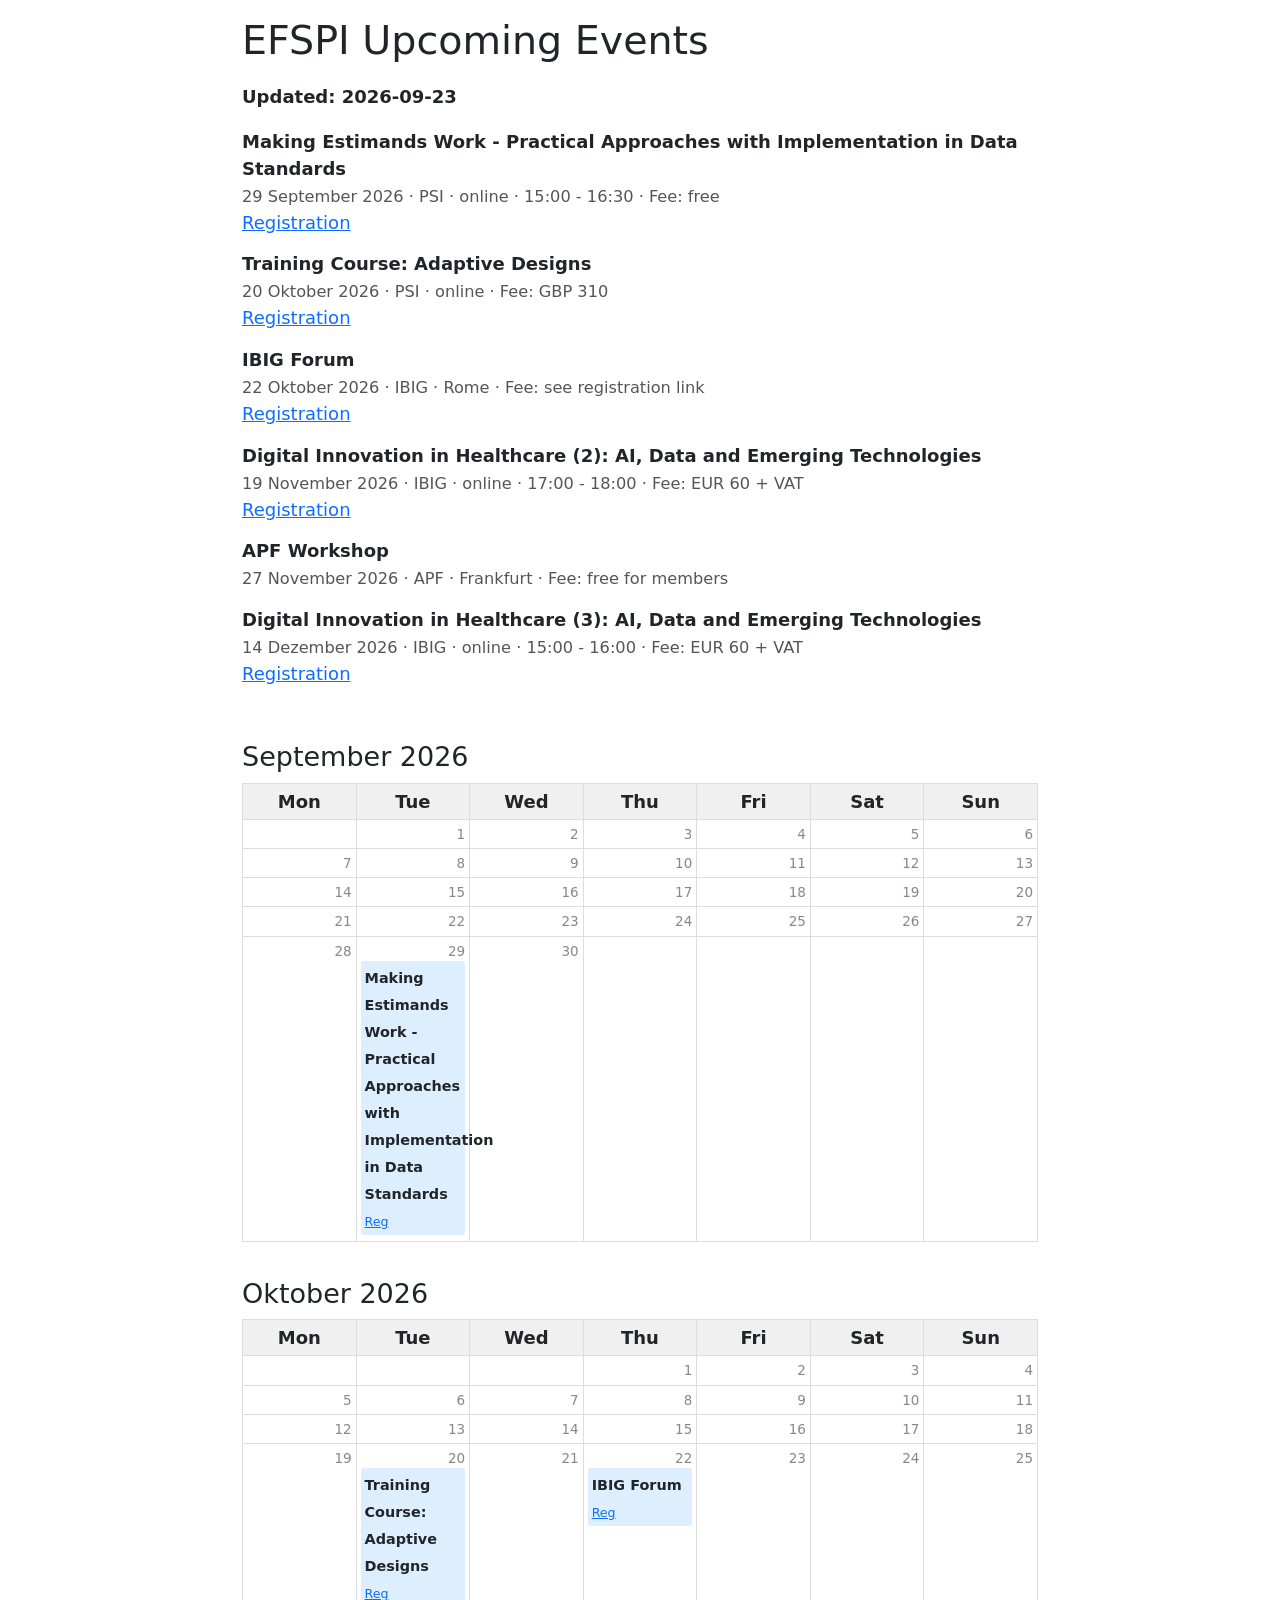
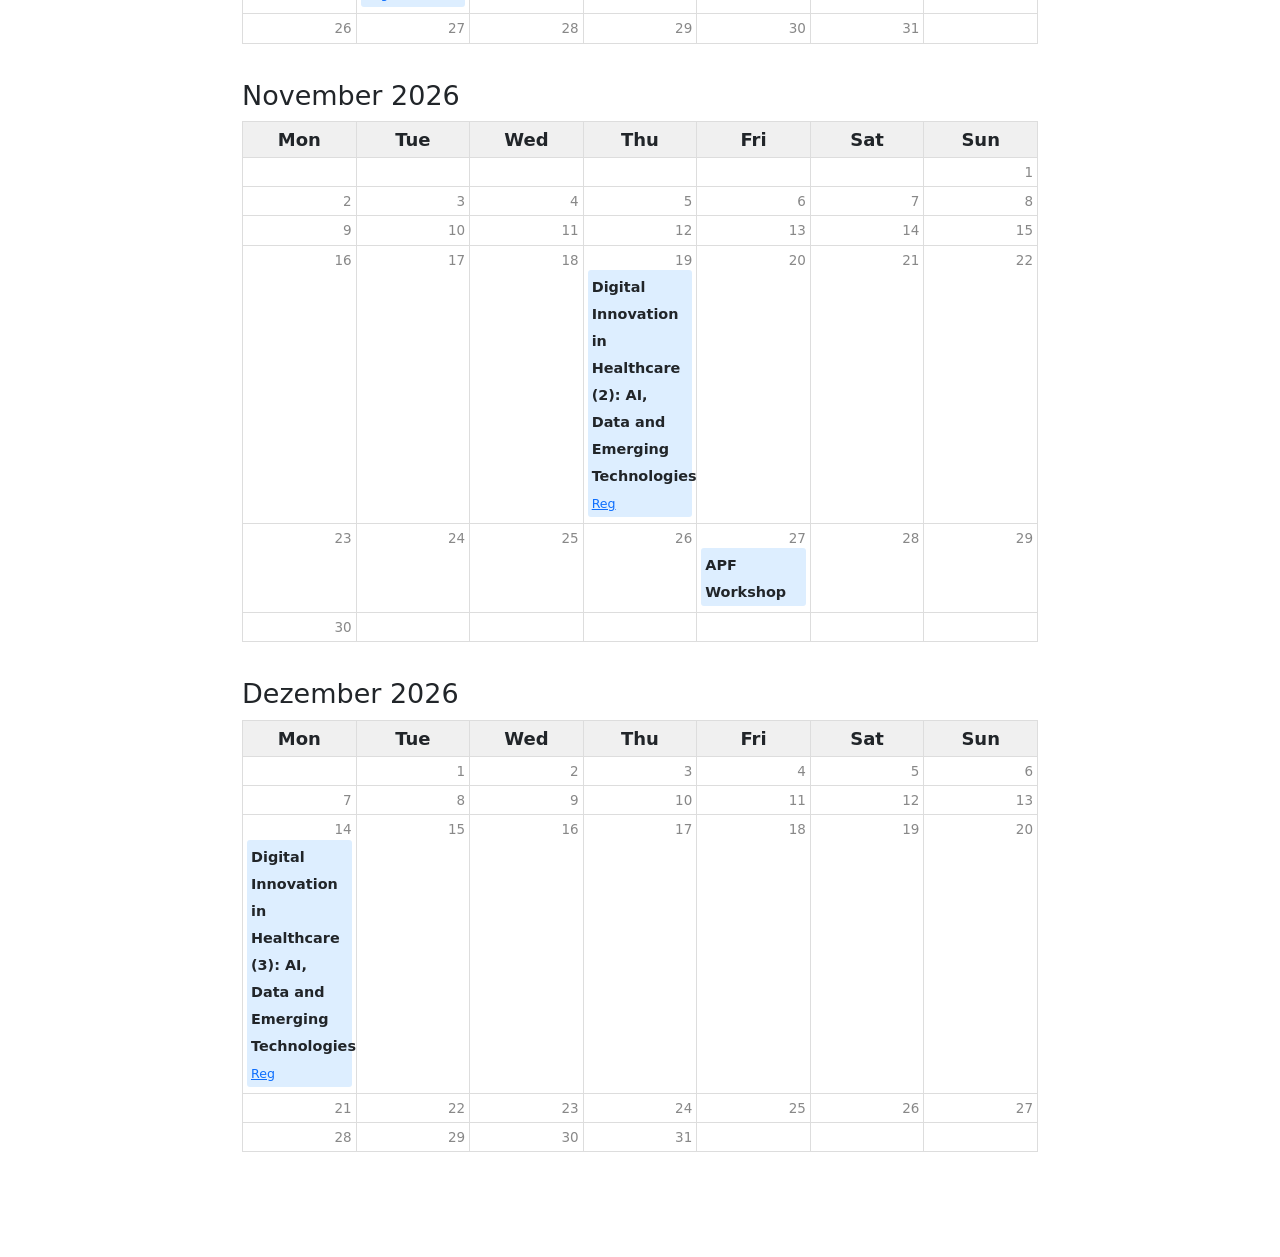
<file: index.html>
<!DOCTYPE html>
<html xmlns="http://www.w3.org/1999/xhtml" lang="en" xml:lang="en"><head>

<meta charset="utf-8">
<meta name="generator" content="quarto-1.2.335">

<meta name="viewport" content="width=device-width, initial-scale=1.0, user-scalable=yes">


<title>EFSPI Upcoming Events</title>
<style>
code{white-space: pre-wrap;}
span.smallcaps{font-variant: small-caps;}
div.columns{display: flex; gap: min(4vw, 1.5em);}
div.column{flex: auto; overflow-x: auto;}
div.hanging-indent{margin-left: 1.5em; text-indent: -1.5em;}
ul.task-list{list-style: none;}
ul.task-list li input[type="checkbox"] {
  width: 0.8em;
  margin: 0 0.8em 0.2em -1.6em;
  vertical-align: middle;
}
</style>


<script src="index_files/libs/clipboard/clipboard.min.js"></script>
<script src="index_files/libs/quarto-html/quarto.js"></script>
<script src="index_files/libs/quarto-html/popper.min.js"></script>
<script src="index_files/libs/quarto-html/tippy.umd.min.js"></script>
<script src="index_files/libs/quarto-html/anchor.min.js"></script>
<link href="index_files/libs/quarto-html/tippy.css" rel="stylesheet">
<link href="index_files/libs/quarto-html/quarto-syntax-highlighting.css" rel="stylesheet" id="quarto-text-highlighting-styles">
<script src="index_files/libs/bootstrap/bootstrap.min.js"></script>
<link href="index_files/libs/bootstrap/bootstrap-icons.css" rel="stylesheet">
<link href="index_files/libs/bootstrap/bootstrap.min.css" rel="stylesheet" id="quarto-bootstrap" data-mode="light">


</head>

<body class="fullcontent">

<div id="quarto-content" class="page-columns page-rows-contents page-layout-article">

<main class="content" id="quarto-document-content">

<header id="title-block-header" class="quarto-title-block default">
<div class="quarto-title">
<h1 class="title">EFSPI Upcoming Events</h1>
</div>



<div class="quarto-title-meta">

    
  
    
  </div>
  

</header>

<div class="cell">

</div>
<p><strong>Updated: 2026-09-23</strong></p>
<div class="cell">

</div>
<div class="cell-output-display">
<ul style="list-style:none; padding-left:0;">
<li style="margin-bottom:0.8em;">
<strong>Making Estimands Work - Practical Approaches with Implementation in Data Standards</strong>
<br>
<span style="color:#555; font-size:0.9em;">29 September 2026 · PSI · online · 15:00 - 16:30 · Fee: free</span>
<br>
<a href="https://www.psiweb.org/events/event-item/2026/09/29/default-calendar/making-estimands-work---practical-approaches-with-implementation-in-data-standards__;!!Eu8ikxSnpXkBCg!ZnYE-4MUU38ZFe_chBltUeCgJdPd--goUozx1WuyBb1D4DlcqTXJ4Sy6slEdzy6hXQm02Gc2l-YIGMWHgOk6dEaZqAbaOb8753hrBzM$">Registration</a>
</li>
<li style="margin-bottom:0.8em;">
<strong>Training Course: Adaptive Designs</strong>
<br>
<span style="color:#555; font-size:0.9em;">20 Oktober 2026 · PSI · online · Fee: GBP 310</span>
<br>
<a href="https://www.psiweb.org/events/event-item/2026/10/20/default-calendar/psi-training-course--adaptive-designs__;!!Eu8ikxSnpXkBCg!ZnYE-4MUU38ZFe_chBltUeCgJdPd--goUozx1WuyBb1D4DlcqTXJ4Sy6slEdzy6hXQm02Gc2l-YIGMWHgOk6dEaZqAbaOb871MA6efM$">Registration</a>
</li>
<li style="margin-bottom:0.8em;">
<strong>IBIG Forum</strong>
<br>
<span style="color:#555; font-size:0.9em;">22 Oktober 2026 · IBIG · Rome · Fee: see registration link</span>
<br>
<a href="https://eventi.linecongress.com/FrontEnd/index.php?job=CAMBIO_LINGUA&amp;SYSTEM_LINGUA=en&amp;center=REGISTRAZIONE__;!!Eu8ikxSnpXkBCg!cJTNL3lwAKtZ7hWJ_s9ypHmPSdzuYnQo1s8SMgA1jEizMlxwiY4vSqfa9BjDc6ctfJDakOF1p_NlqCm38WljlmKPu0xXmwSCoRz6$">Registration</a>
</li>
<li style="margin-bottom:0.8em;">
<strong>Digital Innovation in Healthcare (2): AI, Data and Emerging Technologies</strong>
<br>
<span style="color:#555; font-size:0.9em;">19 November 2026 · IBIG · online · 17:00 - 18:00 · Fee: EUR 60 + VAT</span>
<br>
<a href="https://www.simef.it/events/webinar-series-on-digital-innovation-in-healthcare-ai-data-and-emerging-technologies/__;!!Eu8ikxSnpXkBCg!cJTNL3lwAKtZ7hWJ_s9ypHmPSdzuYnQo1s8SMgA1jEizMlxwiY4vSqfa9BjDc6ctfJDakOF1p_NlqCm38WljlmKPu0xXm_95G_2I$">Registration</a>
</li>
<li style="margin-bottom:0.8em;">
<strong>APF Workshop</strong>
<br>
<span style="color:#555; font-size:0.9em;">27 November 2026 · APF · Frankfurt · Fee: free for members</span>
<br>
</li>
<li style="margin-bottom:0.8em;">
<strong>Digital Innovation in Healthcare (3): AI, Data and Emerging Technologies</strong>
<br>
<span style="color:#555; font-size:0.9em;">14 Dezember 2026 · IBIG · online · 15:00 - 16:00 · Fee: EUR 60 + VAT</span>
<br>
<a href="https://www.simef.it/events/webinar-series-on-digital-innovation-in-healthcare-ai-data-and-emerging-technologies/__;!!Eu8ikxSnpXkBCg!cJTNL3lwAKtZ7hWJ_s9ypHmPSdzuYnQo1s8SMgA1jEizMlxwiY4vSqfa9BjDc6ctfJDakOF1p_NlqCm38WljlmKPu0xXm_95G_2I$">Registration</a>
</li>
</ul>
</div>
<div class="cell-output-display">

<h3 style="margin-top:2rem" class="anchored">September 2026</h3>
<table style="width:100%; border-collapse:collapse; table-layout:fixed;">
<thead>
<tr>
<th style="width:14.28%; text-align:center; padding:4px;
                           background:#f0f0f0; border:1px solid #ddd;">Mon</th>
<th style="width:14.28%; text-align:center; padding:4px;
                           background:#f0f0f0; border:1px solid #ddd;">Tue</th>
<th style="width:14.28%; text-align:center; padding:4px;
                           background:#f0f0f0; border:1px solid #ddd;">Wed</th>
<th style="width:14.28%; text-align:center; padding:4px;
                           background:#f0f0f0; border:1px solid #ddd;">Thu</th>
<th style="width:14.28%; text-align:center; padding:4px;
                           background:#f0f0f0; border:1px solid #ddd;">Fri</th>
<th style="width:14.28%; text-align:center; padding:4px;
                           background:#f0f0f0; border:1px solid #ddd;">Sat</th>
<th style="width:14.28%; text-align:center; padding:4px;
                           background:#f0f0f0; border:1px solid #ddd;">Sun</th>
</tr>
</thead>
<tbody>
<tr>
<td style="border:1px solid #ddd;"></td>
<td style="border:1px solid #ddd; vertical-align:top; padding:4px;
                 min-height:60px; width:14.28%;">
<div style="font-size:0.75em; color:#888;
                               text-align:right;">1</div>
</td>
<td style="border:1px solid #ddd; vertical-align:top; padding:4px;
                 min-height:60px; width:14.28%;">
<div style="font-size:0.75em; color:#888;
                               text-align:right;">2</div>
</td>
<td style="border:1px solid #ddd; vertical-align:top; padding:4px;
                 min-height:60px; width:14.28%;">
<div style="font-size:0.75em; color:#888;
                               text-align:right;">3</div>
</td>
<td style="border:1px solid #ddd; vertical-align:top; padding:4px;
                 min-height:60px; width:14.28%;">
<div style="font-size:0.75em; color:#888;
                               text-align:right;">4</div>
</td>
<td style="border:1px solid #ddd; vertical-align:top; padding:4px;
                 min-height:60px; width:14.28%;">
<div style="font-size:0.75em; color:#888;
                               text-align:right;">5</div>
</td>
<td style="border:1px solid #ddd; vertical-align:top; padding:4px;
                 min-height:60px; width:14.28%;">
<div style="font-size:0.75em; color:#888;
                               text-align:right;">6</div>
</td>
</tr>
<tr>
<td style="border:1px solid #ddd; vertical-align:top; padding:4px;
                 min-height:60px; width:14.28%;">
<div style="font-size:0.75em; color:#888;
                               text-align:right;">7</div>
</td>
<td style="border:1px solid #ddd; vertical-align:top; padding:4px;
                 min-height:60px; width:14.28%;">
<div style="font-size:0.75em; color:#888;
                               text-align:right;">8</div>
</td>
<td style="border:1px solid #ddd; vertical-align:top; padding:4px;
                 min-height:60px; width:14.28%;">
<div style="font-size:0.75em; color:#888;
                               text-align:right;">9</div>
</td>
<td style="border:1px solid #ddd; vertical-align:top; padding:4px;
                 min-height:60px; width:14.28%;">
<div style="font-size:0.75em; color:#888;
                               text-align:right;">10</div>
</td>
<td style="border:1px solid #ddd; vertical-align:top; padding:4px;
                 min-height:60px; width:14.28%;">
<div style="font-size:0.75em; color:#888;
                               text-align:right;">11</div>
</td>
<td style="border:1px solid #ddd; vertical-align:top; padding:4px;
                 min-height:60px; width:14.28%;">
<div style="font-size:0.75em; color:#888;
                               text-align:right;">12</div>
</td>
<td style="border:1px solid #ddd; vertical-align:top; padding:4px;
                 min-height:60px; width:14.28%;">
<div style="font-size:0.75em; color:#888;
                               text-align:right;">13</div>
</td>
</tr>
<tr>
<td style="border:1px solid #ddd; vertical-align:top; padding:4px;
                 min-height:60px; width:14.28%;">
<div style="font-size:0.75em; color:#888;
                               text-align:right;">14</div>
</td>
<td style="border:1px solid #ddd; vertical-align:top; padding:4px;
                 min-height:60px; width:14.28%;">
<div style="font-size:0.75em; color:#888;
                               text-align:right;">15</div>
</td>
<td style="border:1px solid #ddd; vertical-align:top; padding:4px;
                 min-height:60px; width:14.28%;">
<div style="font-size:0.75em; color:#888;
                               text-align:right;">16</div>
</td>
<td style="border:1px solid #ddd; vertical-align:top; padding:4px;
                 min-height:60px; width:14.28%;">
<div style="font-size:0.75em; color:#888;
                               text-align:right;">17</div>
</td>
<td style="border:1px solid #ddd; vertical-align:top; padding:4px;
                 min-height:60px; width:14.28%;">
<div style="font-size:0.75em; color:#888;
                               text-align:right;">18</div>
</td>
<td style="border:1px solid #ddd; vertical-align:top; padding:4px;
                 min-height:60px; width:14.28%;">
<div style="font-size:0.75em; color:#888;
                               text-align:right;">19</div>
</td>
<td style="border:1px solid #ddd; vertical-align:top; padding:4px;
                 min-height:60px; width:14.28%;">
<div style="font-size:0.75em; color:#888;
                               text-align:right;">20</div>
</td>
</tr>
<tr>
<td style="border:1px solid #ddd; vertical-align:top; padding:4px;
                 min-height:60px; width:14.28%;">
<div style="font-size:0.75em; color:#888;
                               text-align:right;">21</div>
</td>
<td style="border:1px solid #ddd; vertical-align:top; padding:4px;
                 min-height:60px; width:14.28%;">
<div style="font-size:0.75em; color:#888;
                               text-align:right;">22</div>
</td>
<td style="border:1px solid #ddd; vertical-align:top; padding:4px;
                 min-height:60px; width:14.28%;">
<div style="font-size:0.75em; color:#888;
                               text-align:right;">23</div>
</td>
<td style="border:1px solid #ddd; vertical-align:top; padding:4px;
                 min-height:60px; width:14.28%;">
<div style="font-size:0.75em; color:#888;
                               text-align:right;">24</div>
</td>
<td style="border:1px solid #ddd; vertical-align:top; padding:4px;
                 min-height:60px; width:14.28%;">
<div style="font-size:0.75em; color:#888;
                               text-align:right;">25</div>
</td>
<td style="border:1px solid #ddd; vertical-align:top; padding:4px;
                 min-height:60px; width:14.28%;">
<div style="font-size:0.75em; color:#888;
                               text-align:right;">26</div>
</td>
<td style="border:1px solid #ddd; vertical-align:top; padding:4px;
                 min-height:60px; width:14.28%;">
<div style="font-size:0.75em; color:#888;
                               text-align:right;">27</div>
</td>
</tr>
<tr>
<td style="border:1px solid #ddd; vertical-align:top; padding:4px;
                 min-height:60px; width:14.28%;">
<div style="font-size:0.75em; color:#888;
                               text-align:right;">28</div>
</td>
<td style="border:1px solid #ddd; vertical-align:top; padding:4px;
                 min-height:60px; width:14.28%;">
<div style="font-size:0.75em; color:#888;
                               text-align:right;">29</div>
<div style="background:#ddeeff; border-radius:3px;
                     padding:2px 4px;
                     margin-bottom:2px;">
<strong style="font-size:0.8em;">Making Estimands Work - Practical Approaches with Implementation in Data Standards</strong>
<br>
<a href="https://www.psiweb.org/events/event-item/2026/09/29/default-calendar/making-estimands-work---practical-approaches-with-implementation-in-data-standards__;!!Eu8ikxSnpXkBCg!ZnYE-4MUU38ZFe_chBltUeCgJdPd--goUozx1WuyBb1D4DlcqTXJ4Sy6slEdzy6hXQm02Gc2l-YIGMWHgOk6dEaZqAbaOb8753hrBzM$" style="font-size:0.7em;">Reg</a>
</div>
</td>
<td style="border:1px solid #ddd; vertical-align:top; padding:4px;
                 min-height:60px; width:14.28%;">
<div style="font-size:0.75em; color:#888;
                               text-align:right;">30</div>
</td>
<td style="border:1px solid #ddd;"></td>
<td style="border:1px solid #ddd;"></td>
<td style="border:1px solid #ddd;"></td>
<td style="border:1px solid #ddd;"></td>
</tr>
</tbody>
</table>
<h3 style="margin-top:2rem" class="anchored">Oktober 2026</h3>
<table style="width:100%; border-collapse:collapse; table-layout:fixed;">
<thead>
<tr>
<th style="width:14.28%; text-align:center; padding:4px;
                           background:#f0f0f0; border:1px solid #ddd;">Mon</th>
<th style="width:14.28%; text-align:center; padding:4px;
                           background:#f0f0f0; border:1px solid #ddd;">Tue</th>
<th style="width:14.28%; text-align:center; padding:4px;
                           background:#f0f0f0; border:1px solid #ddd;">Wed</th>
<th style="width:14.28%; text-align:center; padding:4px;
                           background:#f0f0f0; border:1px solid #ddd;">Thu</th>
<th style="width:14.28%; text-align:center; padding:4px;
                           background:#f0f0f0; border:1px solid #ddd;">Fri</th>
<th style="width:14.28%; text-align:center; padding:4px;
                           background:#f0f0f0; border:1px solid #ddd;">Sat</th>
<th style="width:14.28%; text-align:center; padding:4px;
                           background:#f0f0f0; border:1px solid #ddd;">Sun</th>
</tr>
</thead>
<tbody>
<tr>
<td style="border:1px solid #ddd;"></td>
<td style="border:1px solid #ddd;"></td>
<td style="border:1px solid #ddd;"></td>
<td style="border:1px solid #ddd; vertical-align:top; padding:4px;
                 min-height:60px; width:14.28%;">
<div style="font-size:0.75em; color:#888;
                               text-align:right;">1</div>
</td>
<td style="border:1px solid #ddd; vertical-align:top; padding:4px;
                 min-height:60px; width:14.28%;">
<div style="font-size:0.75em; color:#888;
                               text-align:right;">2</div>
</td>
<td style="border:1px solid #ddd; vertical-align:top; padding:4px;
                 min-height:60px; width:14.28%;">
<div style="font-size:0.75em; color:#888;
                               text-align:right;">3</div>
</td>
<td style="border:1px solid #ddd; vertical-align:top; padding:4px;
                 min-height:60px; width:14.28%;">
<div style="font-size:0.75em; color:#888;
                               text-align:right;">4</div>
</td>
</tr>
<tr>
<td style="border:1px solid #ddd; vertical-align:top; padding:4px;
                 min-height:60px; width:14.28%;">
<div style="font-size:0.75em; color:#888;
                               text-align:right;">5</div>
</td>
<td style="border:1px solid #ddd; vertical-align:top; padding:4px;
                 min-height:60px; width:14.28%;">
<div style="font-size:0.75em; color:#888;
                               text-align:right;">6</div>
</td>
<td style="border:1px solid #ddd; vertical-align:top; padding:4px;
                 min-height:60px; width:14.28%;">
<div style="font-size:0.75em; color:#888;
                               text-align:right;">7</div>
</td>
<td style="border:1px solid #ddd; vertical-align:top; padding:4px;
                 min-height:60px; width:14.28%;">
<div style="font-size:0.75em; color:#888;
                               text-align:right;">8</div>
</td>
<td style="border:1px solid #ddd; vertical-align:top; padding:4px;
                 min-height:60px; width:14.28%;">
<div style="font-size:0.75em; color:#888;
                               text-align:right;">9</div>
</td>
<td style="border:1px solid #ddd; vertical-align:top; padding:4px;
                 min-height:60px; width:14.28%;">
<div style="font-size:0.75em; color:#888;
                               text-align:right;">10</div>
</td>
<td style="border:1px solid #ddd; vertical-align:top; padding:4px;
                 min-height:60px; width:14.28%;">
<div style="font-size:0.75em; color:#888;
                               text-align:right;">11</div>
</td>
</tr>
<tr>
<td style="border:1px solid #ddd; vertical-align:top; padding:4px;
                 min-height:60px; width:14.28%;">
<div style="font-size:0.75em; color:#888;
                               text-align:right;">12</div>
</td>
<td style="border:1px solid #ddd; vertical-align:top; padding:4px;
                 min-height:60px; width:14.28%;">
<div style="font-size:0.75em; color:#888;
                               text-align:right;">13</div>
</td>
<td style="border:1px solid #ddd; vertical-align:top; padding:4px;
                 min-height:60px; width:14.28%;">
<div style="font-size:0.75em; color:#888;
                               text-align:right;">14</div>
</td>
<td style="border:1px solid #ddd; vertical-align:top; padding:4px;
                 min-height:60px; width:14.28%;">
<div style="font-size:0.75em; color:#888;
                               text-align:right;">15</div>
</td>
<td style="border:1px solid #ddd; vertical-align:top; padding:4px;
                 min-height:60px; width:14.28%;">
<div style="font-size:0.75em; color:#888;
                               text-align:right;">16</div>
</td>
<td style="border:1px solid #ddd; vertical-align:top; padding:4px;
                 min-height:60px; width:14.28%;">
<div style="font-size:0.75em; color:#888;
                               text-align:right;">17</div>
</td>
<td style="border:1px solid #ddd; vertical-align:top; padding:4px;
                 min-height:60px; width:14.28%;">
<div style="font-size:0.75em; color:#888;
                               text-align:right;">18</div>
</td>
</tr>
<tr>
<td style="border:1px solid #ddd; vertical-align:top; padding:4px;
                 min-height:60px; width:14.28%;">
<div style="font-size:0.75em; color:#888;
                               text-align:right;">19</div>
</td>
<td style="border:1px solid #ddd; vertical-align:top; padding:4px;
                 min-height:60px; width:14.28%;">
<div style="font-size:0.75em; color:#888;
                               text-align:right;">20</div>
<div style="background:#ddeeff; border-radius:3px;
                     padding:2px 4px;
                     margin-bottom:2px;">
<strong style="font-size:0.8em;">Training Course: Adaptive Designs</strong>
<br>
<a href="https://www.psiweb.org/events/event-item/2026/10/20/default-calendar/psi-training-course--adaptive-designs__;!!Eu8ikxSnpXkBCg!ZnYE-4MUU38ZFe_chBltUeCgJdPd--goUozx1WuyBb1D4DlcqTXJ4Sy6slEdzy6hXQm02Gc2l-YIGMWHgOk6dEaZqAbaOb871MA6efM$" style="font-size:0.7em;">Reg</a>
</div>
</td>
<td style="border:1px solid #ddd; vertical-align:top; padding:4px;
                 min-height:60px; width:14.28%;">
<div style="font-size:0.75em; color:#888;
                               text-align:right;">21</div>
</td>
<td style="border:1px solid #ddd; vertical-align:top; padding:4px;
                 min-height:60px; width:14.28%;">
<div style="font-size:0.75em; color:#888;
                               text-align:right;">22</div>
<div style="background:#ddeeff; border-radius:3px;
                     padding:2px 4px;
                     margin-bottom:2px;">
<strong style="font-size:0.8em;">IBIG Forum</strong>
<br>
<a href="https://eventi.linecongress.com/FrontEnd/index.php?job=CAMBIO_LINGUA&amp;SYSTEM_LINGUA=en&amp;center=REGISTRAZIONE__;!!Eu8ikxSnpXkBCg!cJTNL3lwAKtZ7hWJ_s9ypHmPSdzuYnQo1s8SMgA1jEizMlxwiY4vSqfa9BjDc6ctfJDakOF1p_NlqCm38WljlmKPu0xXmwSCoRz6$" style="font-size:0.7em;">Reg</a>
</div>
</td>
<td style="border:1px solid #ddd; vertical-align:top; padding:4px;
                 min-height:60px; width:14.28%;">
<div style="font-size:0.75em; color:#888;
                               text-align:right;">23</div>
</td>
<td style="border:1px solid #ddd; vertical-align:top; padding:4px;
                 min-height:60px; width:14.28%;">
<div style="font-size:0.75em; color:#888;
                               text-align:right;">24</div>
</td>
<td style="border:1px solid #ddd; vertical-align:top; padding:4px;
                 min-height:60px; width:14.28%;">
<div style="font-size:0.75em; color:#888;
                               text-align:right;">25</div>
</td>
</tr>
<tr>
<td style="border:1px solid #ddd; vertical-align:top; padding:4px;
                 min-height:60px; width:14.28%;">
<div style="font-size:0.75em; color:#888;
                               text-align:right;">26</div>
</td>
<td style="border:1px solid #ddd; vertical-align:top; padding:4px;
                 min-height:60px; width:14.28%;">
<div style="font-size:0.75em; color:#888;
                               text-align:right;">27</div>
</td>
<td style="border:1px solid #ddd; vertical-align:top; padding:4px;
                 min-height:60px; width:14.28%;">
<div style="font-size:0.75em; color:#888;
                               text-align:right;">28</div>
</td>
<td style="border:1px solid #ddd; vertical-align:top; padding:4px;
                 min-height:60px; width:14.28%;">
<div style="font-size:0.75em; color:#888;
                               text-align:right;">29</div>
</td>
<td style="border:1px solid #ddd; vertical-align:top; padding:4px;
                 min-height:60px; width:14.28%;">
<div style="font-size:0.75em; color:#888;
                               text-align:right;">30</div>
</td>
<td style="border:1px solid #ddd; vertical-align:top; padding:4px;
                 min-height:60px; width:14.28%;">
<div style="font-size:0.75em; color:#888;
                               text-align:right;">31</div>
</td>
<td style="border:1px solid #ddd;"></td>
</tr>
</tbody>
</table>
<h3 style="margin-top:2rem" class="anchored">November 2026</h3>
<table style="width:100%; border-collapse:collapse; table-layout:fixed;">
<thead>
<tr>
<th style="width:14.28%; text-align:center; padding:4px;
                           background:#f0f0f0; border:1px solid #ddd;">Mon</th>
<th style="width:14.28%; text-align:center; padding:4px;
                           background:#f0f0f0; border:1px solid #ddd;">Tue</th>
<th style="width:14.28%; text-align:center; padding:4px;
                           background:#f0f0f0; border:1px solid #ddd;">Wed</th>
<th style="width:14.28%; text-align:center; padding:4px;
                           background:#f0f0f0; border:1px solid #ddd;">Thu</th>
<th style="width:14.28%; text-align:center; padding:4px;
                           background:#f0f0f0; border:1px solid #ddd;">Fri</th>
<th style="width:14.28%; text-align:center; padding:4px;
                           background:#f0f0f0; border:1px solid #ddd;">Sat</th>
<th style="width:14.28%; text-align:center; padding:4px;
                           background:#f0f0f0; border:1px solid #ddd;">Sun</th>
</tr>
</thead>
<tbody>
<tr>
<td style="border:1px solid #ddd;"></td>
<td style="border:1px solid #ddd;"></td>
<td style="border:1px solid #ddd;"></td>
<td style="border:1px solid #ddd;"></td>
<td style="border:1px solid #ddd;"></td>
<td style="border:1px solid #ddd;"></td>
<td style="border:1px solid #ddd; vertical-align:top; padding:4px;
                 min-height:60px; width:14.28%;">
<div style="font-size:0.75em; color:#888;
                               text-align:right;">1</div>
</td>
</tr>
<tr>
<td style="border:1px solid #ddd; vertical-align:top; padding:4px;
                 min-height:60px; width:14.28%;">
<div style="font-size:0.75em; color:#888;
                               text-align:right;">2</div>
</td>
<td style="border:1px solid #ddd; vertical-align:top; padding:4px;
                 min-height:60px; width:14.28%;">
<div style="font-size:0.75em; color:#888;
                               text-align:right;">3</div>
</td>
<td style="border:1px solid #ddd; vertical-align:top; padding:4px;
                 min-height:60px; width:14.28%;">
<div style="font-size:0.75em; color:#888;
                               text-align:right;">4</div>
</td>
<td style="border:1px solid #ddd; vertical-align:top; padding:4px;
                 min-height:60px; width:14.28%;">
<div style="font-size:0.75em; color:#888;
                               text-align:right;">5</div>
</td>
<td style="border:1px solid #ddd; vertical-align:top; padding:4px;
                 min-height:60px; width:14.28%;">
<div style="font-size:0.75em; color:#888;
                               text-align:right;">6</div>
</td>
<td style="border:1px solid #ddd; vertical-align:top; padding:4px;
                 min-height:60px; width:14.28%;">
<div style="font-size:0.75em; color:#888;
                               text-align:right;">7</div>
</td>
<td style="border:1px solid #ddd; vertical-align:top; padding:4px;
                 min-height:60px; width:14.28%;">
<div style="font-size:0.75em; color:#888;
                               text-align:right;">8</div>
</td>
</tr>
<tr>
<td style="border:1px solid #ddd; vertical-align:top; padding:4px;
                 min-height:60px; width:14.28%;">
<div style="font-size:0.75em; color:#888;
                               text-align:right;">9</div>
</td>
<td style="border:1px solid #ddd; vertical-align:top; padding:4px;
                 min-height:60px; width:14.28%;">
<div style="font-size:0.75em; color:#888;
                               text-align:right;">10</div>
</td>
<td style="border:1px solid #ddd; vertical-align:top; padding:4px;
                 min-height:60px; width:14.28%;">
<div style="font-size:0.75em; color:#888;
                               text-align:right;">11</div>
</td>
<td style="border:1px solid #ddd; vertical-align:top; padding:4px;
                 min-height:60px; width:14.28%;">
<div style="font-size:0.75em; color:#888;
                               text-align:right;">12</div>
</td>
<td style="border:1px solid #ddd; vertical-align:top; padding:4px;
                 min-height:60px; width:14.28%;">
<div style="font-size:0.75em; color:#888;
                               text-align:right;">13</div>
</td>
<td style="border:1px solid #ddd; vertical-align:top; padding:4px;
                 min-height:60px; width:14.28%;">
<div style="font-size:0.75em; color:#888;
                               text-align:right;">14</div>
</td>
<td style="border:1px solid #ddd; vertical-align:top; padding:4px;
                 min-height:60px; width:14.28%;">
<div style="font-size:0.75em; color:#888;
                               text-align:right;">15</div>
</td>
</tr>
<tr>
<td style="border:1px solid #ddd; vertical-align:top; padding:4px;
                 min-height:60px; width:14.28%;">
<div style="font-size:0.75em; color:#888;
                               text-align:right;">16</div>
</td>
<td style="border:1px solid #ddd; vertical-align:top; padding:4px;
                 min-height:60px; width:14.28%;">
<div style="font-size:0.75em; color:#888;
                               text-align:right;">17</div>
</td>
<td style="border:1px solid #ddd; vertical-align:top; padding:4px;
                 min-height:60px; width:14.28%;">
<div style="font-size:0.75em; color:#888;
                               text-align:right;">18</div>
</td>
<td style="border:1px solid #ddd; vertical-align:top; padding:4px;
                 min-height:60px; width:14.28%;">
<div style="font-size:0.75em; color:#888;
                               text-align:right;">19</div>
<div style="background:#ddeeff; border-radius:3px;
                     padding:2px 4px;
                     margin-bottom:2px;">
<strong style="font-size:0.8em;">Digital Innovation in Healthcare (2): AI, Data and Emerging Technologies</strong>
<br>
<a href="https://www.simef.it/events/webinar-series-on-digital-innovation-in-healthcare-ai-data-and-emerging-technologies/__;!!Eu8ikxSnpXkBCg!cJTNL3lwAKtZ7hWJ_s9ypHmPSdzuYnQo1s8SMgA1jEizMlxwiY4vSqfa9BjDc6ctfJDakOF1p_NlqCm38WljlmKPu0xXm_95G_2I$" style="font-size:0.7em;">Reg</a>
</div>
</td>
<td style="border:1px solid #ddd; vertical-align:top; padding:4px;
                 min-height:60px; width:14.28%;">
<div style="font-size:0.75em; color:#888;
                               text-align:right;">20</div>
</td>
<td style="border:1px solid #ddd; vertical-align:top; padding:4px;
                 min-height:60px; width:14.28%;">
<div style="font-size:0.75em; color:#888;
                               text-align:right;">21</div>
</td>
<td style="border:1px solid #ddd; vertical-align:top; padding:4px;
                 min-height:60px; width:14.28%;">
<div style="font-size:0.75em; color:#888;
                               text-align:right;">22</div>
</td>
</tr>
<tr>
<td style="border:1px solid #ddd; vertical-align:top; padding:4px;
                 min-height:60px; width:14.28%;">
<div style="font-size:0.75em; color:#888;
                               text-align:right;">23</div>
</td>
<td style="border:1px solid #ddd; vertical-align:top; padding:4px;
                 min-height:60px; width:14.28%;">
<div style="font-size:0.75em; color:#888;
                               text-align:right;">24</div>
</td>
<td style="border:1px solid #ddd; vertical-align:top; padding:4px;
                 min-height:60px; width:14.28%;">
<div style="font-size:0.75em; color:#888;
                               text-align:right;">25</div>
</td>
<td style="border:1px solid #ddd; vertical-align:top; padding:4px;
                 min-height:60px; width:14.28%;">
<div style="font-size:0.75em; color:#888;
                               text-align:right;">26</div>
</td>
<td style="border:1px solid #ddd; vertical-align:top; padding:4px;
                 min-height:60px; width:14.28%;">
<div style="font-size:0.75em; color:#888;
                               text-align:right;">27</div>
<div style="background:#ddeeff; border-radius:3px;
                     padding:2px 4px;
                     margin-bottom:2px;">
<strong style="font-size:0.8em;">APF Workshop</strong>
<br>
</div>
</td>
<td style="border:1px solid #ddd; vertical-align:top; padding:4px;
                 min-height:60px; width:14.28%;">
<div style="font-size:0.75em; color:#888;
                               text-align:right;">28</div>
</td>
<td style="border:1px solid #ddd; vertical-align:top; padding:4px;
                 min-height:60px; width:14.28%;">
<div style="font-size:0.75em; color:#888;
                               text-align:right;">29</div>
</td>
</tr>
<tr>
<td style="border:1px solid #ddd; vertical-align:top; padding:4px;
                 min-height:60px; width:14.28%;">
<div style="font-size:0.75em; color:#888;
                               text-align:right;">30</div>
</td>
<td style="border:1px solid #ddd;"></td>
<td style="border:1px solid #ddd;"></td>
<td style="border:1px solid #ddd;"></td>
<td style="border:1px solid #ddd;"></td>
<td style="border:1px solid #ddd;"></td>
<td style="border:1px solid #ddd;"></td>
</tr>
</tbody>
</table>
<h3 style="margin-top:2rem" class="anchored">Dezember 2026</h3>
<table style="width:100%; border-collapse:collapse; table-layout:fixed;">
<thead>
<tr>
<th style="width:14.28%; text-align:center; padding:4px;
                           background:#f0f0f0; border:1px solid #ddd;">Mon</th>
<th style="width:14.28%; text-align:center; padding:4px;
                           background:#f0f0f0; border:1px solid #ddd;">Tue</th>
<th style="width:14.28%; text-align:center; padding:4px;
                           background:#f0f0f0; border:1px solid #ddd;">Wed</th>
<th style="width:14.28%; text-align:center; padding:4px;
                           background:#f0f0f0; border:1px solid #ddd;">Thu</th>
<th style="width:14.28%; text-align:center; padding:4px;
                           background:#f0f0f0; border:1px solid #ddd;">Fri</th>
<th style="width:14.28%; text-align:center; padding:4px;
                           background:#f0f0f0; border:1px solid #ddd;">Sat</th>
<th style="width:14.28%; text-align:center; padding:4px;
                           background:#f0f0f0; border:1px solid #ddd;">Sun</th>
</tr>
</thead>
<tbody>
<tr>
<td style="border:1px solid #ddd;"></td>
<td style="border:1px solid #ddd; vertical-align:top; padding:4px;
                 min-height:60px; width:14.28%;">
<div style="font-size:0.75em; color:#888;
                               text-align:right;">1</div>
</td>
<td style="border:1px solid #ddd; vertical-align:top; padding:4px;
                 min-height:60px; width:14.28%;">
<div style="font-size:0.75em; color:#888;
                               text-align:right;">2</div>
</td>
<td style="border:1px solid #ddd; vertical-align:top; padding:4px;
                 min-height:60px; width:14.28%;">
<div style="font-size:0.75em; color:#888;
                               text-align:right;">3</div>
</td>
<td style="border:1px solid #ddd; vertical-align:top; padding:4px;
                 min-height:60px; width:14.28%;">
<div style="font-size:0.75em; color:#888;
                               text-align:right;">4</div>
</td>
<td style="border:1px solid #ddd; vertical-align:top; padding:4px;
                 min-height:60px; width:14.28%;">
<div style="font-size:0.75em; color:#888;
                               text-align:right;">5</div>
</td>
<td style="border:1px solid #ddd; vertical-align:top; padding:4px;
                 min-height:60px; width:14.28%;">
<div style="font-size:0.75em; color:#888;
                               text-align:right;">6</div>
</td>
</tr>
<tr>
<td style="border:1px solid #ddd; vertical-align:top; padding:4px;
                 min-height:60px; width:14.28%;">
<div style="font-size:0.75em; color:#888;
                               text-align:right;">7</div>
</td>
<td style="border:1px solid #ddd; vertical-align:top; padding:4px;
                 min-height:60px; width:14.28%;">
<div style="font-size:0.75em; color:#888;
                               text-align:right;">8</div>
</td>
<td style="border:1px solid #ddd; vertical-align:top; padding:4px;
                 min-height:60px; width:14.28%;">
<div style="font-size:0.75em; color:#888;
                               text-align:right;">9</div>
</td>
<td style="border:1px solid #ddd; vertical-align:top; padding:4px;
                 min-height:60px; width:14.28%;">
<div style="font-size:0.75em; color:#888;
                               text-align:right;">10</div>
</td>
<td style="border:1px solid #ddd; vertical-align:top; padding:4px;
                 min-height:60px; width:14.28%;">
<div style="font-size:0.75em; color:#888;
                               text-align:right;">11</div>
</td>
<td style="border:1px solid #ddd; vertical-align:top; padding:4px;
                 min-height:60px; width:14.28%;">
<div style="font-size:0.75em; color:#888;
                               text-align:right;">12</div>
</td>
<td style="border:1px solid #ddd; vertical-align:top; padding:4px;
                 min-height:60px; width:14.28%;">
<div style="font-size:0.75em; color:#888;
                               text-align:right;">13</div>
</td>
</tr>
<tr>
<td style="border:1px solid #ddd; vertical-align:top; padding:4px;
                 min-height:60px; width:14.28%;">
<div style="font-size:0.75em; color:#888;
                               text-align:right;">14</div>
<div style="background:#ddeeff; border-radius:3px;
                     padding:2px 4px;
                     margin-bottom:2px;">
<strong style="font-size:0.8em;">Digital Innovation in Healthcare (3): AI, Data and Emerging Technologies</strong>
<br>
<a href="https://www.simef.it/events/webinar-series-on-digital-innovation-in-healthcare-ai-data-and-emerging-technologies/__;!!Eu8ikxSnpXkBCg!cJTNL3lwAKtZ7hWJ_s9ypHmPSdzuYnQo1s8SMgA1jEizMlxwiY4vSqfa9BjDc6ctfJDakOF1p_NlqCm38WljlmKPu0xXm_95G_2I$" style="font-size:0.7em;">Reg</a>
</div>
</td>
<td style="border:1px solid #ddd; vertical-align:top; padding:4px;
                 min-height:60px; width:14.28%;">
<div style="font-size:0.75em; color:#888;
                               text-align:right;">15</div>
</td>
<td style="border:1px solid #ddd; vertical-align:top; padding:4px;
                 min-height:60px; width:14.28%;">
<div style="font-size:0.75em; color:#888;
                               text-align:right;">16</div>
</td>
<td style="border:1px solid #ddd; vertical-align:top; padding:4px;
                 min-height:60px; width:14.28%;">
<div style="font-size:0.75em; color:#888;
                               text-align:right;">17</div>
</td>
<td style="border:1px solid #ddd; vertical-align:top; padding:4px;
                 min-height:60px; width:14.28%;">
<div style="font-size:0.75em; color:#888;
                               text-align:right;">18</div>
</td>
<td style="border:1px solid #ddd; vertical-align:top; padding:4px;
                 min-height:60px; width:14.28%;">
<div style="font-size:0.75em; color:#888;
                               text-align:right;">19</div>
</td>
<td style="border:1px solid #ddd; vertical-align:top; padding:4px;
                 min-height:60px; width:14.28%;">
<div style="font-size:0.75em; color:#888;
                               text-align:right;">20</div>
</td>
</tr>
<tr>
<td style="border:1px solid #ddd; vertical-align:top; padding:4px;
                 min-height:60px; width:14.28%;">
<div style="font-size:0.75em; color:#888;
                               text-align:right;">21</div>
</td>
<td style="border:1px solid #ddd; vertical-align:top; padding:4px;
                 min-height:60px; width:14.28%;">
<div style="font-size:0.75em; color:#888;
                               text-align:right;">22</div>
</td>
<td style="border:1px solid #ddd; vertical-align:top; padding:4px;
                 min-height:60px; width:14.28%;">
<div style="font-size:0.75em; color:#888;
                               text-align:right;">23</div>
</td>
<td style="border:1px solid #ddd; vertical-align:top; padding:4px;
                 min-height:60px; width:14.28%;">
<div style="font-size:0.75em; color:#888;
                               text-align:right;">24</div>
</td>
<td style="border:1px solid #ddd; vertical-align:top; padding:4px;
                 min-height:60px; width:14.28%;">
<div style="font-size:0.75em; color:#888;
                               text-align:right;">25</div>
</td>
<td style="border:1px solid #ddd; vertical-align:top; padding:4px;
                 min-height:60px; width:14.28%;">
<div style="font-size:0.75em; color:#888;
                               text-align:right;">26</div>
</td>
<td style="border:1px solid #ddd; vertical-align:top; padding:4px;
                 min-height:60px; width:14.28%;">
<div style="font-size:0.75em; color:#888;
                               text-align:right;">27</div>
</td>
</tr>
<tr>
<td style="border:1px solid #ddd; vertical-align:top; padding:4px;
                 min-height:60px; width:14.28%;">
<div style="font-size:0.75em; color:#888;
                               text-align:right;">28</div>
</td>
<td style="border:1px solid #ddd; vertical-align:top; padding:4px;
                 min-height:60px; width:14.28%;">
<div style="font-size:0.75em; color:#888;
                               text-align:right;">29</div>
</td>
<td style="border:1px solid #ddd; vertical-align:top; padding:4px;
                 min-height:60px; width:14.28%;">
<div style="font-size:0.75em; color:#888;
                               text-align:right;">30</div>
</td>
<td style="border:1px solid #ddd; vertical-align:top; padding:4px;
                 min-height:60px; width:14.28%;">
<div style="font-size:0.75em; color:#888;
                               text-align:right;">31</div>
</td>
<td style="border:1px solid #ddd;"></td>
<td style="border:1px solid #ddd;"></td>
<td style="border:1px solid #ddd;"></td>
</tr>
</tbody>
</table>
</div>

</main>
<!-- /main column -->
<script id="quarto-html-after-body" type="application/javascript">
window.document.addEventListener("DOMContentLoaded", function (event) {
  const toggleBodyColorMode = (bsSheetEl) => {
    const mode = bsSheetEl.getAttribute("data-mode");
    const bodyEl = window.document.querySelector("body");
    if (mode === "dark") {
      bodyEl.classList.add("quarto-dark");
      bodyEl.classList.remove("quarto-light");
    } else {
      bodyEl.classList.add("quarto-light");
      bodyEl.classList.remove("quarto-dark");
    }
  }
  const toggleBodyColorPrimary = () => {
    const bsSheetEl = window.document.querySelector("link#quarto-bootstrap");
    if (bsSheetEl) {
      toggleBodyColorMode(bsSheetEl);
    }
  }
  toggleBodyColorPrimary();  
  const icon = "";
  const anchorJS = new window.AnchorJS();
  anchorJS.options = {
    placement: 'right',
    icon: icon
  };
  anchorJS.add('.anchored');
  const clipboard = new window.ClipboardJS('.code-copy-button', {
    target: function(trigger) {
      return trigger.previousElementSibling;
    }
  });
  clipboard.on('success', function(e) {
    // button target
    const button = e.trigger;
    // don't keep focus
    button.blur();
    // flash "checked"
    button.classList.add('code-copy-button-checked');
    var currentTitle = button.getAttribute("title");
    button.setAttribute("title", "Copied!");
    let tooltip;
    if (window.bootstrap) {
      button.setAttribute("data-bs-toggle", "tooltip");
      button.setAttribute("data-bs-placement", "left");
      button.setAttribute("data-bs-title", "Copied!");
      tooltip = new bootstrap.Tooltip(button, 
        { trigger: "manual", 
          customClass: "code-copy-button-tooltip",
          offset: [0, -8]});
      tooltip.show();    
    }
    setTimeout(function() {
      if (tooltip) {
        tooltip.hide();
        button.removeAttribute("data-bs-title");
        button.removeAttribute("data-bs-toggle");
        button.removeAttribute("data-bs-placement");
      }
      button.setAttribute("title", currentTitle);
      button.classList.remove('code-copy-button-checked');
    }, 1000);
    // clear code selection
    e.clearSelection();
  });
  function tippyHover(el, contentFn) {
    const config = {
      allowHTML: true,
      content: contentFn,
      maxWidth: 500,
      delay: 100,
      arrow: false,
      appendTo: function(el) {
          return el.parentElement;
      },
      interactive: true,
      interactiveBorder: 10,
      theme: 'quarto',
      placement: 'bottom-start'
    };
    window.tippy(el, config); 
  }
  const noterefs = window.document.querySelectorAll('a[role="doc-noteref"]');
  for (var i=0; i<noterefs.length; i++) {
    const ref = noterefs[i];
    tippyHover(ref, function() {
      // use id or data attribute instead here
      let href = ref.getAttribute('data-footnote-href') || ref.getAttribute('href');
      try { href = new URL(href).hash; } catch {}
      const id = href.replace(/^#\/?/, "");
      const note = window.document.getElementById(id);
      return note.innerHTML;
    });
  }
  const findCites = (el) => {
    const parentEl = el.parentElement;
    if (parentEl) {
      const cites = parentEl.dataset.cites;
      if (cites) {
        return {
          el,
          cites: cites.split(' ')
        };
      } else {
        return findCites(el.parentElement)
      }
    } else {
      return undefined;
    }
  };
  var bibliorefs = window.document.querySelectorAll('a[role="doc-biblioref"]');
  for (var i=0; i<bibliorefs.length; i++) {
    const ref = bibliorefs[i];
    const citeInfo = findCites(ref);
    if (citeInfo) {
      tippyHover(citeInfo.el, function() {
        var popup = window.document.createElement('div');
        citeInfo.cites.forEach(function(cite) {
          var citeDiv = window.document.createElement('div');
          citeDiv.classList.add('hanging-indent');
          citeDiv.classList.add('csl-entry');
          var biblioDiv = window.document.getElementById('ref-' + cite);
          if (biblioDiv) {
            citeDiv.innerHTML = biblioDiv.innerHTML;
          }
          popup.appendChild(citeDiv);
        });
        return popup.innerHTML;
      });
    }
  }
});
</script>
</div> <!-- /content -->



</body></html>
</file>
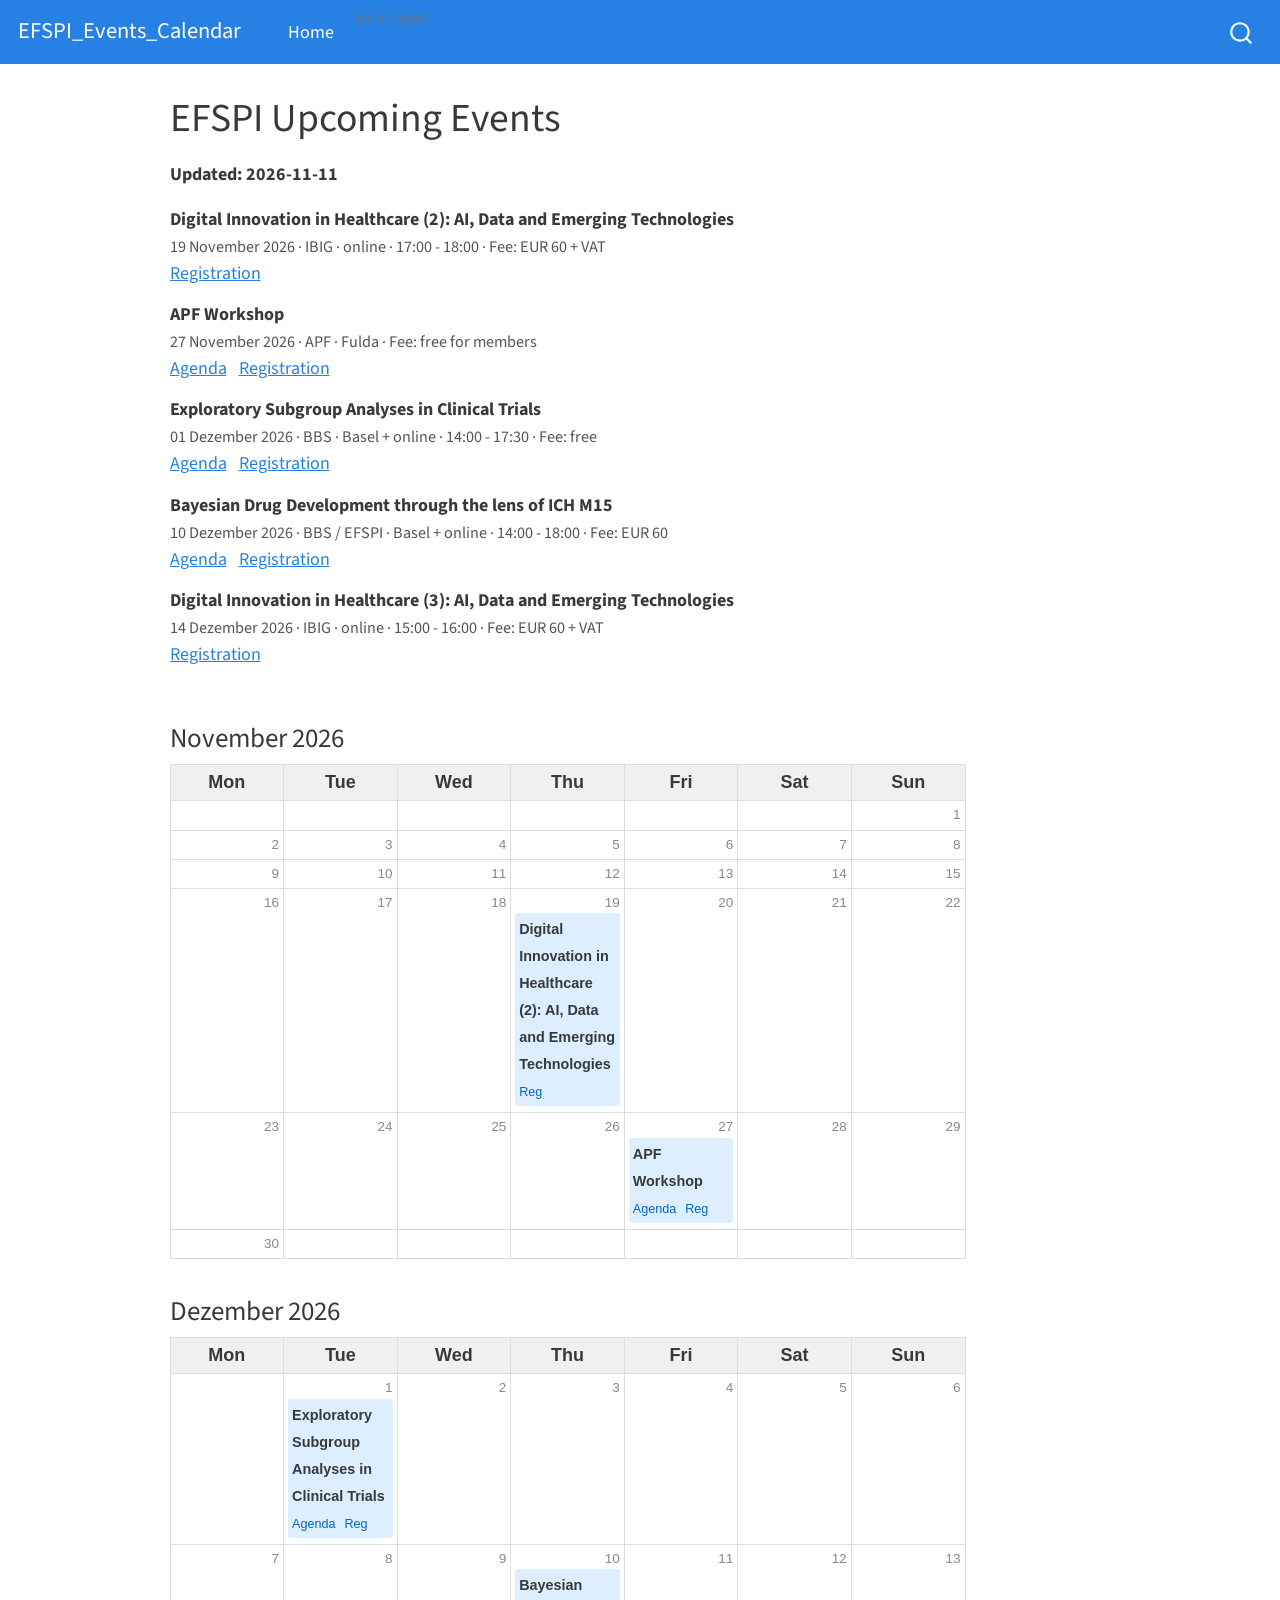
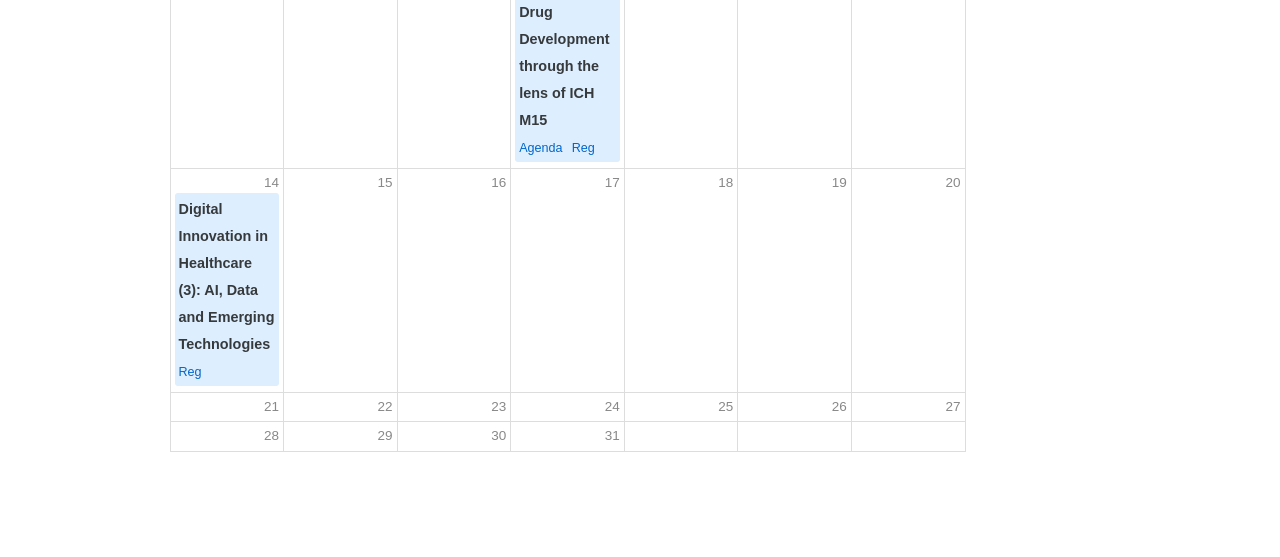
<file: docs/index.html>
<!DOCTYPE html>
<html xmlns="http://www.w3.org/1999/xhtml" lang="en" xml:lang="en"><head>

<meta charset="utf-8">
<meta name="generator" content="quarto-1.2.335">

<meta name="viewport" content="width=device-width, initial-scale=1.0, user-scalable=yes">


<title>EFSPI_Events_Calendar - EFSPI Upcoming Events</title>
<style>
code{white-space: pre-wrap;}
span.smallcaps{font-variant: small-caps;}
div.columns{display: flex; gap: min(4vw, 1.5em);}
div.column{flex: auto; overflow-x: auto;}
div.hanging-indent{margin-left: 1.5em; text-indent: -1.5em;}
ul.task-list{list-style: none;}
ul.task-list li input[type="checkbox"] {
  width: 0.8em;
  margin: 0 0.8em 0.2em -1.6em;
  vertical-align: middle;
}
</style>


<script src="site_libs/quarto-nav/quarto-nav.js"></script>
<script src="site_libs/quarto-nav/headroom.min.js"></script>
<script src="site_libs/clipboard/clipboard.min.js"></script>
<script src="site_libs/quarto-search/autocomplete.umd.js"></script>
<script src="site_libs/quarto-search/fuse.min.js"></script>
<script src="site_libs/quarto-search/quarto-search.js"></script>
<meta name="quarto:offset" content="./">
<script src="site_libs/quarto-html/quarto.js"></script>
<script src="site_libs/quarto-html/popper.min.js"></script>
<script src="site_libs/quarto-html/tippy.umd.min.js"></script>
<script src="site_libs/quarto-html/anchor.min.js"></script>
<link href="site_libs/quarto-html/tippy.css" rel="stylesheet">
<link href="site_libs/quarto-html/quarto-syntax-highlighting.css" rel="stylesheet" id="quarto-text-highlighting-styles">
<script src="site_libs/bootstrap/bootstrap.min.js"></script>
<link href="site_libs/bootstrap/bootstrap-icons.css" rel="stylesheet">
<link href="site_libs/bootstrap/bootstrap.min.css" rel="stylesheet" id="quarto-bootstrap" data-mode="light">
<script id="quarto-search-options" type="application/json">{
  "location": "navbar",
  "copy-button": false,
  "collapse-after": 3,
  "panel-placement": "end",
  "type": "overlay",
  "limit": 20,
  "language": {
    "search-no-results-text": "No results",
    "search-matching-documents-text": "matching documents",
    "search-copy-link-title": "Copy link to search",
    "search-hide-matches-text": "Hide additional matches",
    "search-more-match-text": "more match in this document",
    "search-more-matches-text": "more matches in this document",
    "search-clear-button-title": "Clear",
    "search-detached-cancel-button-title": "Cancel",
    "search-submit-button-title": "Submit"
  }
}</script>


<link rel="stylesheet" href="styles.css">
</head>

<body class="nav-fixed">

<div id="quarto-search-results"></div>
  <header id="quarto-header" class="headroom fixed-top">
    <nav class="navbar navbar-expand-lg navbar-dark ">
      <div class="navbar-container container-fluid">
      <div class="navbar-brand-container">
    <a class="navbar-brand" href="./index.html">
    <span class="navbar-title">EFSPI_Events_Calendar</span>
    </a>
  </div>
          <button class="navbar-toggler" type="button" data-bs-toggle="collapse" data-bs-target="#navbarCollapse" aria-controls="navbarCollapse" aria-expanded="false" aria-label="Toggle navigation" onclick="if (window.quartoToggleHeadroom) { window.quartoToggleHeadroom(); }">
  <span class="navbar-toggler-icon"></span>
</button>
          <div class="collapse navbar-collapse" id="navbarCollapse">
            <ul class="navbar-nav navbar-nav-scroll me-auto">
  <li class="nav-item">
    <a class="nav-link active" href="./index.html" aria-current="page">
 <span class="menu-text">Home</span></a>
  </li>  
  <li class="dropdown-header">
 <span class="menu-text">about.qmd</span></li>
</ul>
              <div id="quarto-search" class="" title="Search"></div>
          </div> <!-- /navcollapse -->
      </div> <!-- /container-fluid -->
    </nav>
</header>
<!-- content -->
<div id="quarto-content" class="quarto-container page-columns page-rows-contents page-layout-article page-navbar">
<!-- sidebar -->
<!-- margin-sidebar -->
    <div id="quarto-margin-sidebar" class="sidebar margin-sidebar">
        
    </div>
<!-- main -->
<main class="content" id="quarto-document-content">

<header id="title-block-header" class="quarto-title-block default">
<div class="quarto-title">
<h1 class="title">EFSPI Upcoming Events</h1>
</div>



<div class="quarto-title-meta">

    
  
    
  </div>
  

</header>

<div class="cell">

</div>
<p><strong>Updated: 2026-11-11</strong></p>
<div class="cell">

</div>
<div class="cell-output-display">
<ul style="list-style:none; padding-left:0;">
<li style="margin-bottom:0.8em;">
<strong>Digital Innovation in Healthcare (2): AI, Data and Emerging Technologies</strong>
<br>
<span style="color:#555; font-size:0.9em;">19 November 2026 · IBIG · online · 17:00 - 18:00 · Fee: EUR 60 + VAT</span>
<br>
<a href="https://www.simef.it/events/webinar-series-on-digital-innovation-in-healthcare-ai-data-and-emerging-technologies/__;!!Eu8ikxSnpXkBCg!cJTNL3lwAKtZ7hWJ_s9ypHmPSdzuYnQo1s8SMgA1jEizMlxwiY4vSqfa9BjDc6ctfJDakOF1p_NlqCm38WljlmKPu0xXm_95G_2I$">Registration</a>
</li>
<li style="margin-bottom:0.8em;">
<strong>APF Workshop</strong>
<br>
<span style="color:#555; font-size:0.9em;">27 November 2026 · APF · Fulda · Fee: free for members</span>
<br>
<a href="https://www.biometrische-gesellschaft.de/pdf/APF_Conference_Agenda%202026%20Fulda_VL.pdf" style="margin-right:8px;">Agenda</a>
<a href="https://forms.cloud.microsoft/Pages/ResponsePage.aspx?id=czWRwTbFE0y866Zxpm5yPJn785MmOGpFoCLmVLEcXzxUOUpNNkNXMkRVVEhITFJQWkZXMVo2NUE1Sy4u">Registration</a>
</li>
<li style="margin-bottom:0.8em;">
<strong>Exploratory Subgroup Analyses in Clinical Trials</strong>
<br>
<span style="color:#555; font-size:0.9em;">01 Dezember 2026 · BBS · Basel + online · 14:00  - 17:30 · Fee: free</span>
<br>
<a href="https://baselbiometrics.github.io/home/docs/upcoming/20261201/agenda.pdf" style="margin-right:8px;">Agenda</a>
<a href="https://forms.cloud.microsoft/pages/responsepage.aspx?id=Turct1DRoUuLKsiyenVSXCAIESSLFaJAphQ9wzm6v9tUQTFZUUYwU1hINTVRQkZLTEVYRUdBMkJCMi4u&amp;route=shorturl">Registration</a>
</li>
<li style="margin-bottom:0.8em;">
<strong>Bayesian Drug Development through the lens of ICH M15</strong>
<br>
<span style="color:#555; font-size:0.9em;">10 Dezember 2026 · BBS / EFSPI · Basel + online · 14:00 - 18:00 · Fee: EUR 60</span>
<br>
<a href="https://baselbiometrics.github.io/home/docs/upcoming/20261210/agenda.pdf" style="margin-right:8px;">Agenda</a>
<a href="https://www.efspi.org/product/bayesian-drug-development-through-the-lens-of-ich-m15/">Registration</a>
</li>
<li style="margin-bottom:0.8em;">
<strong>Digital Innovation in Healthcare (3): AI, Data and Emerging Technologies</strong>
<br>
<span style="color:#555; font-size:0.9em;">14 Dezember 2026 · IBIG · online · 15:00 - 16:00 · Fee: EUR 60 + VAT</span>
<br>
<a href="https://www.simef.it/events/webinar-series-on-digital-innovation-in-healthcare-ai-data-and-emerging-technologies/__;!!Eu8ikxSnpXkBCg!cJTNL3lwAKtZ7hWJ_s9ypHmPSdzuYnQo1s8SMgA1jEizMlxwiY4vSqfa9BjDc6ctfJDakOF1p_NlqCm38WljlmKPu0xXm_95G_2I$">Registration</a>
</li>
</ul>
</div>
<div class="cell-output-display">

<h3 style="margin-top:2rem" class="anchored">November 2026</h3>
<table style="width:100%; border-collapse:collapse; table-layout:fixed;">
<thead>
<tr>
<th style="width:14.28%; text-align:center; padding:4px;
                           background:#f0f0f0; border:1px solid #ddd;">Mon</th>
<th style="width:14.28%; text-align:center; padding:4px;
                           background:#f0f0f0; border:1px solid #ddd;">Tue</th>
<th style="width:14.28%; text-align:center; padding:4px;
                           background:#f0f0f0; border:1px solid #ddd;">Wed</th>
<th style="width:14.28%; text-align:center; padding:4px;
                           background:#f0f0f0; border:1px solid #ddd;">Thu</th>
<th style="width:14.28%; text-align:center; padding:4px;
                           background:#f0f0f0; border:1px solid #ddd;">Fri</th>
<th style="width:14.28%; text-align:center; padding:4px;
                           background:#f0f0f0; border:1px solid #ddd;">Sat</th>
<th style="width:14.28%; text-align:center; padding:4px;
                           background:#f0f0f0; border:1px solid #ddd;">Sun</th>
</tr>
</thead>
<tbody>
<tr>
<td style="border:1px solid #ddd;"></td>
<td style="border:1px solid #ddd;"></td>
<td style="border:1px solid #ddd;"></td>
<td style="border:1px solid #ddd;"></td>
<td style="border:1px solid #ddd;"></td>
<td style="border:1px solid #ddd;"></td>
<td style="border:1px solid #ddd; vertical-align:top; padding:4px;
                 min-height:60px; width:14.28%;">
<div style="font-size:0.75em; color:#888;
                               text-align:right;">1</div>
</td>
</tr>
<tr>
<td style="border:1px solid #ddd; vertical-align:top; padding:4px;
                 min-height:60px; width:14.28%;">
<div style="font-size:0.75em; color:#888;
                               text-align:right;">2</div>
</td>
<td style="border:1px solid #ddd; vertical-align:top; padding:4px;
                 min-height:60px; width:14.28%;">
<div style="font-size:0.75em; color:#888;
                               text-align:right;">3</div>
</td>
<td style="border:1px solid #ddd; vertical-align:top; padding:4px;
                 min-height:60px; width:14.28%;">
<div style="font-size:0.75em; color:#888;
                               text-align:right;">4</div>
</td>
<td style="border:1px solid #ddd; vertical-align:top; padding:4px;
                 min-height:60px; width:14.28%;">
<div style="font-size:0.75em; color:#888;
                               text-align:right;">5</div>
</td>
<td style="border:1px solid #ddd; vertical-align:top; padding:4px;
                 min-height:60px; width:14.28%;">
<div style="font-size:0.75em; color:#888;
                               text-align:right;">6</div>
</td>
<td style="border:1px solid #ddd; vertical-align:top; padding:4px;
                 min-height:60px; width:14.28%;">
<div style="font-size:0.75em; color:#888;
                               text-align:right;">7</div>
</td>
<td style="border:1px solid #ddd; vertical-align:top; padding:4px;
                 min-height:60px; width:14.28%;">
<div style="font-size:0.75em; color:#888;
                               text-align:right;">8</div>
</td>
</tr>
<tr>
<td style="border:1px solid #ddd; vertical-align:top; padding:4px;
                 min-height:60px; width:14.28%;">
<div style="font-size:0.75em; color:#888;
                               text-align:right;">9</div>
</td>
<td style="border:1px solid #ddd; vertical-align:top; padding:4px;
                 min-height:60px; width:14.28%;">
<div style="font-size:0.75em; color:#888;
                               text-align:right;">10</div>
</td>
<td style="border:1px solid #ddd; vertical-align:top; padding:4px;
                 min-height:60px; width:14.28%;">
<div style="font-size:0.75em; color:#888;
                               text-align:right;">11</div>
</td>
<td style="border:1px solid #ddd; vertical-align:top; padding:4px;
                 min-height:60px; width:14.28%;">
<div style="font-size:0.75em; color:#888;
                               text-align:right;">12</div>
</td>
<td style="border:1px solid #ddd; vertical-align:top; padding:4px;
                 min-height:60px; width:14.28%;">
<div style="font-size:0.75em; color:#888;
                               text-align:right;">13</div>
</td>
<td style="border:1px solid #ddd; vertical-align:top; padding:4px;
                 min-height:60px; width:14.28%;">
<div style="font-size:0.75em; color:#888;
                               text-align:right;">14</div>
</td>
<td style="border:1px solid #ddd; vertical-align:top; padding:4px;
                 min-height:60px; width:14.28%;">
<div style="font-size:0.75em; color:#888;
                               text-align:right;">15</div>
</td>
</tr>
<tr>
<td style="border:1px solid #ddd; vertical-align:top; padding:4px;
                 min-height:60px; width:14.28%;">
<div style="font-size:0.75em; color:#888;
                               text-align:right;">16</div>
</td>
<td style="border:1px solid #ddd; vertical-align:top; padding:4px;
                 min-height:60px; width:14.28%;">
<div style="font-size:0.75em; color:#888;
                               text-align:right;">17</div>
</td>
<td style="border:1px solid #ddd; vertical-align:top; padding:4px;
                 min-height:60px; width:14.28%;">
<div style="font-size:0.75em; color:#888;
                               text-align:right;">18</div>
</td>
<td style="border:1px solid #ddd; vertical-align:top; padding:4px;
                 min-height:60px; width:14.28%;">
<div style="font-size:0.75em; color:#888;
                               text-align:right;">19</div>
<div style="background:#ddeeff; border-radius:3px;
                     padding:2px 4px;
                     margin-bottom:2px;">
<strong style="font-size:0.8em;">Digital Innovation in Healthcare (2): AI, Data and Emerging Technologies</strong>
<br>
<a href="https://www.simef.it/events/webinar-series-on-digital-innovation-in-healthcare-ai-data-and-emerging-technologies/__;!!Eu8ikxSnpXkBCg!cJTNL3lwAKtZ7hWJ_s9ypHmPSdzuYnQo1s8SMgA1jEizMlxwiY4vSqfa9BjDc6ctfJDakOF1p_NlqCm38WljlmKPu0xXm_95G_2I$" style="font-size:0.7em;">Reg</a>
</div>
</td>
<td style="border:1px solid #ddd; vertical-align:top; padding:4px;
                 min-height:60px; width:14.28%;">
<div style="font-size:0.75em; color:#888;
                               text-align:right;">20</div>
</td>
<td style="border:1px solid #ddd; vertical-align:top; padding:4px;
                 min-height:60px; width:14.28%;">
<div style="font-size:0.75em; color:#888;
                               text-align:right;">21</div>
</td>
<td style="border:1px solid #ddd; vertical-align:top; padding:4px;
                 min-height:60px; width:14.28%;">
<div style="font-size:0.75em; color:#888;
                               text-align:right;">22</div>
</td>
</tr>
<tr>
<td style="border:1px solid #ddd; vertical-align:top; padding:4px;
                 min-height:60px; width:14.28%;">
<div style="font-size:0.75em; color:#888;
                               text-align:right;">23</div>
</td>
<td style="border:1px solid #ddd; vertical-align:top; padding:4px;
                 min-height:60px; width:14.28%;">
<div style="font-size:0.75em; color:#888;
                               text-align:right;">24</div>
</td>
<td style="border:1px solid #ddd; vertical-align:top; padding:4px;
                 min-height:60px; width:14.28%;">
<div style="font-size:0.75em; color:#888;
                               text-align:right;">25</div>
</td>
<td style="border:1px solid #ddd; vertical-align:top; padding:4px;
                 min-height:60px; width:14.28%;">
<div style="font-size:0.75em; color:#888;
                               text-align:right;">26</div>
</td>
<td style="border:1px solid #ddd; vertical-align:top; padding:4px;
                 min-height:60px; width:14.28%;">
<div style="font-size:0.75em; color:#888;
                               text-align:right;">27</div>
<div style="background:#ddeeff; border-radius:3px;
                     padding:2px 4px;
                     margin-bottom:2px;">
<strong style="font-size:0.8em;">APF Workshop</strong>
<br>
<a href="https://www.biometrische-gesellschaft.de/pdf/APF_Conference_Agenda%202026%20Fulda_VL.pdf" style="font-size:0.7em; margin-right:4px;">Agenda</a>
<a href="https://forms.cloud.microsoft/Pages/ResponsePage.aspx?id=czWRwTbFE0y866Zxpm5yPJn785MmOGpFoCLmVLEcXzxUOUpNNkNXMkRVVEhITFJQWkZXMVo2NUE1Sy4u" style="font-size:0.7em;">Reg</a>
</div>
</td>
<td style="border:1px solid #ddd; vertical-align:top; padding:4px;
                 min-height:60px; width:14.28%;">
<div style="font-size:0.75em; color:#888;
                               text-align:right;">28</div>
</td>
<td style="border:1px solid #ddd; vertical-align:top; padding:4px;
                 min-height:60px; width:14.28%;">
<div style="font-size:0.75em; color:#888;
                               text-align:right;">29</div>
</td>
</tr>
<tr>
<td style="border:1px solid #ddd; vertical-align:top; padding:4px;
                 min-height:60px; width:14.28%;">
<div style="font-size:0.75em; color:#888;
                               text-align:right;">30</div>
</td>
<td style="border:1px solid #ddd;"></td>
<td style="border:1px solid #ddd;"></td>
<td style="border:1px solid #ddd;"></td>
<td style="border:1px solid #ddd;"></td>
<td style="border:1px solid #ddd;"></td>
<td style="border:1px solid #ddd;"></td>
</tr>
</tbody>
</table>
<h3 style="margin-top:2rem" class="anchored">Dezember 2026</h3>
<table style="width:100%; border-collapse:collapse; table-layout:fixed;">
<thead>
<tr>
<th style="width:14.28%; text-align:center; padding:4px;
                           background:#f0f0f0; border:1px solid #ddd;">Mon</th>
<th style="width:14.28%; text-align:center; padding:4px;
                           background:#f0f0f0; border:1px solid #ddd;">Tue</th>
<th style="width:14.28%; text-align:center; padding:4px;
                           background:#f0f0f0; border:1px solid #ddd;">Wed</th>
<th style="width:14.28%; text-align:center; padding:4px;
                           background:#f0f0f0; border:1px solid #ddd;">Thu</th>
<th style="width:14.28%; text-align:center; padding:4px;
                           background:#f0f0f0; border:1px solid #ddd;">Fri</th>
<th style="width:14.28%; text-align:center; padding:4px;
                           background:#f0f0f0; border:1px solid #ddd;">Sat</th>
<th style="width:14.28%; text-align:center; padding:4px;
                           background:#f0f0f0; border:1px solid #ddd;">Sun</th>
</tr>
</thead>
<tbody>
<tr>
<td style="border:1px solid #ddd;"></td>
<td style="border:1px solid #ddd; vertical-align:top; padding:4px;
                 min-height:60px; width:14.28%;">
<div style="font-size:0.75em; color:#888;
                               text-align:right;">1</div>
<div style="background:#ddeeff; border-radius:3px;
                     padding:2px 4px;
                     margin-bottom:2px;">
<strong style="font-size:0.8em;">Exploratory Subgroup Analyses in Clinical Trials</strong>
<br>
<a href="https://baselbiometrics.github.io/home/docs/upcoming/20261201/agenda.pdf" style="font-size:0.7em; margin-right:4px;">Agenda</a>
<a href="https://forms.cloud.microsoft/pages/responsepage.aspx?id=Turct1DRoUuLKsiyenVSXCAIESSLFaJAphQ9wzm6v9tUQTFZUUYwU1hINTVRQkZLTEVYRUdBMkJCMi4u&amp;route=shorturl" style="font-size:0.7em;">Reg</a>
</div>
</td>
<td style="border:1px solid #ddd; vertical-align:top; padding:4px;
                 min-height:60px; width:14.28%;">
<div style="font-size:0.75em; color:#888;
                               text-align:right;">2</div>
</td>
<td style="border:1px solid #ddd; vertical-align:top; padding:4px;
                 min-height:60px; width:14.28%;">
<div style="font-size:0.75em; color:#888;
                               text-align:right;">3</div>
</td>
<td style="border:1px solid #ddd; vertical-align:top; padding:4px;
                 min-height:60px; width:14.28%;">
<div style="font-size:0.75em; color:#888;
                               text-align:right;">4</div>
</td>
<td style="border:1px solid #ddd; vertical-align:top; padding:4px;
                 min-height:60px; width:14.28%;">
<div style="font-size:0.75em; color:#888;
                               text-align:right;">5</div>
</td>
<td style="border:1px solid #ddd; vertical-align:top; padding:4px;
                 min-height:60px; width:14.28%;">
<div style="font-size:0.75em; color:#888;
                               text-align:right;">6</div>
</td>
</tr>
<tr>
<td style="border:1px solid #ddd; vertical-align:top; padding:4px;
                 min-height:60px; width:14.28%;">
<div style="font-size:0.75em; color:#888;
                               text-align:right;">7</div>
</td>
<td style="border:1px solid #ddd; vertical-align:top; padding:4px;
                 min-height:60px; width:14.28%;">
<div style="font-size:0.75em; color:#888;
                               text-align:right;">8</div>
</td>
<td style="border:1px solid #ddd; vertical-align:top; padding:4px;
                 min-height:60px; width:14.28%;">
<div style="font-size:0.75em; color:#888;
                               text-align:right;">9</div>
</td>
<td style="border:1px solid #ddd; vertical-align:top; padding:4px;
                 min-height:60px; width:14.28%;">
<div style="font-size:0.75em; color:#888;
                               text-align:right;">10</div>
<div style="background:#ddeeff; border-radius:3px;
                     padding:2px 4px;
                     margin-bottom:2px;">
<strong style="font-size:0.8em;">Bayesian Drug Development through the lens of ICH M15</strong>
<br>
<a href="https://baselbiometrics.github.io/home/docs/upcoming/20261210/agenda.pdf" style="font-size:0.7em; margin-right:4px;">Agenda</a>
<a href="https://www.efspi.org/product/bayesian-drug-development-through-the-lens-of-ich-m15/" style="font-size:0.7em;">Reg</a>
</div>
</td>
<td style="border:1px solid #ddd; vertical-align:top; padding:4px;
                 min-height:60px; width:14.28%;">
<div style="font-size:0.75em; color:#888;
                               text-align:right;">11</div>
</td>
<td style="border:1px solid #ddd; vertical-align:top; padding:4px;
                 min-height:60px; width:14.28%;">
<div style="font-size:0.75em; color:#888;
                               text-align:right;">12</div>
</td>
<td style="border:1px solid #ddd; vertical-align:top; padding:4px;
                 min-height:60px; width:14.28%;">
<div style="font-size:0.75em; color:#888;
                               text-align:right;">13</div>
</td>
</tr>
<tr>
<td style="border:1px solid #ddd; vertical-align:top; padding:4px;
                 min-height:60px; width:14.28%;">
<div style="font-size:0.75em; color:#888;
                               text-align:right;">14</div>
<div style="background:#ddeeff; border-radius:3px;
                     padding:2px 4px;
                     margin-bottom:2px;">
<strong style="font-size:0.8em;">Digital Innovation in Healthcare (3): AI, Data and Emerging Technologies</strong>
<br>
<a href="https://www.simef.it/events/webinar-series-on-digital-innovation-in-healthcare-ai-data-and-emerging-technologies/__;!!Eu8ikxSnpXkBCg!cJTNL3lwAKtZ7hWJ_s9ypHmPSdzuYnQo1s8SMgA1jEizMlxwiY4vSqfa9BjDc6ctfJDakOF1p_NlqCm38WljlmKPu0xXm_95G_2I$" style="font-size:0.7em;">Reg</a>
</div>
</td>
<td style="border:1px solid #ddd; vertical-align:top; padding:4px;
                 min-height:60px; width:14.28%;">
<div style="font-size:0.75em; color:#888;
                               text-align:right;">15</div>
</td>
<td style="border:1px solid #ddd; vertical-align:top; padding:4px;
                 min-height:60px; width:14.28%;">
<div style="font-size:0.75em; color:#888;
                               text-align:right;">16</div>
</td>
<td style="border:1px solid #ddd; vertical-align:top; padding:4px;
                 min-height:60px; width:14.28%;">
<div style="font-size:0.75em; color:#888;
                               text-align:right;">17</div>
</td>
<td style="border:1px solid #ddd; vertical-align:top; padding:4px;
                 min-height:60px; width:14.28%;">
<div style="font-size:0.75em; color:#888;
                               text-align:right;">18</div>
</td>
<td style="border:1px solid #ddd; vertical-align:top; padding:4px;
                 min-height:60px; width:14.28%;">
<div style="font-size:0.75em; color:#888;
                               text-align:right;">19</div>
</td>
<td style="border:1px solid #ddd; vertical-align:top; padding:4px;
                 min-height:60px; width:14.28%;">
<div style="font-size:0.75em; color:#888;
                               text-align:right;">20</div>
</td>
</tr>
<tr>
<td style="border:1px solid #ddd; vertical-align:top; padding:4px;
                 min-height:60px; width:14.28%;">
<div style="font-size:0.75em; color:#888;
                               text-align:right;">21</div>
</td>
<td style="border:1px solid #ddd; vertical-align:top; padding:4px;
                 min-height:60px; width:14.28%;">
<div style="font-size:0.75em; color:#888;
                               text-align:right;">22</div>
</td>
<td style="border:1px solid #ddd; vertical-align:top; padding:4px;
                 min-height:60px; width:14.28%;">
<div style="font-size:0.75em; color:#888;
                               text-align:right;">23</div>
</td>
<td style="border:1px solid #ddd; vertical-align:top; padding:4px;
                 min-height:60px; width:14.28%;">
<div style="font-size:0.75em; color:#888;
                               text-align:right;">24</div>
</td>
<td style="border:1px solid #ddd; vertical-align:top; padding:4px;
                 min-height:60px; width:14.28%;">
<div style="font-size:0.75em; color:#888;
                               text-align:right;">25</div>
</td>
<td style="border:1px solid #ddd; vertical-align:top; padding:4px;
                 min-height:60px; width:14.28%;">
<div style="font-size:0.75em; color:#888;
                               text-align:right;">26</div>
</td>
<td style="border:1px solid #ddd; vertical-align:top; padding:4px;
                 min-height:60px; width:14.28%;">
<div style="font-size:0.75em; color:#888;
                               text-align:right;">27</div>
</td>
</tr>
<tr>
<td style="border:1px solid #ddd; vertical-align:top; padding:4px;
                 min-height:60px; width:14.28%;">
<div style="font-size:0.75em; color:#888;
                               text-align:right;">28</div>
</td>
<td style="border:1px solid #ddd; vertical-align:top; padding:4px;
                 min-height:60px; width:14.28%;">
<div style="font-size:0.75em; color:#888;
                               text-align:right;">29</div>
</td>
<td style="border:1px solid #ddd; vertical-align:top; padding:4px;
                 min-height:60px; width:14.28%;">
<div style="font-size:0.75em; color:#888;
                               text-align:right;">30</div>
</td>
<td style="border:1px solid #ddd; vertical-align:top; padding:4px;
                 min-height:60px; width:14.28%;">
<div style="font-size:0.75em; color:#888;
                               text-align:right;">31</div>
</td>
<td style="border:1px solid #ddd;"></td>
<td style="border:1px solid #ddd;"></td>
<td style="border:1px solid #ddd;"></td>
</tr>
</tbody>
</table>
</div>



</main> <!-- /main -->
<script id="quarto-html-after-body" type="application/javascript">
window.document.addEventListener("DOMContentLoaded", function (event) {
  const toggleBodyColorMode = (bsSheetEl) => {
    const mode = bsSheetEl.getAttribute("data-mode");
    const bodyEl = window.document.querySelector("body");
    if (mode === "dark") {
      bodyEl.classList.add("quarto-dark");
      bodyEl.classList.remove("quarto-light");
    } else {
      bodyEl.classList.add("quarto-light");
      bodyEl.classList.remove("quarto-dark");
    }
  }
  const toggleBodyColorPrimary = () => {
    const bsSheetEl = window.document.querySelector("link#quarto-bootstrap");
    if (bsSheetEl) {
      toggleBodyColorMode(bsSheetEl);
    }
  }
  toggleBodyColorPrimary();  
  const icon = "";
  const anchorJS = new window.AnchorJS();
  anchorJS.options = {
    placement: 'right',
    icon: icon
  };
  anchorJS.add('.anchored');
  const clipboard = new window.ClipboardJS('.code-copy-button', {
    target: function(trigger) {
      return trigger.previousElementSibling;
    }
  });
  clipboard.on('success', function(e) {
    // button target
    const button = e.trigger;
    // don't keep focus
    button.blur();
    // flash "checked"
    button.classList.add('code-copy-button-checked');
    var currentTitle = button.getAttribute("title");
    button.setAttribute("title", "Copied!");
    let tooltip;
    if (window.bootstrap) {
      button.setAttribute("data-bs-toggle", "tooltip");
      button.setAttribute("data-bs-placement", "left");
      button.setAttribute("data-bs-title", "Copied!");
      tooltip = new bootstrap.Tooltip(button, 
        { trigger: "manual", 
          customClass: "code-copy-button-tooltip",
          offset: [0, -8]});
      tooltip.show();    
    }
    setTimeout(function() {
      if (tooltip) {
        tooltip.hide();
        button.removeAttribute("data-bs-title");
        button.removeAttribute("data-bs-toggle");
        button.removeAttribute("data-bs-placement");
      }
      button.setAttribute("title", currentTitle);
      button.classList.remove('code-copy-button-checked');
    }, 1000);
    // clear code selection
    e.clearSelection();
  });
  function tippyHover(el, contentFn) {
    const config = {
      allowHTML: true,
      content: contentFn,
      maxWidth: 500,
      delay: 100,
      arrow: false,
      appendTo: function(el) {
          return el.parentElement;
      },
      interactive: true,
      interactiveBorder: 10,
      theme: 'quarto',
      placement: 'bottom-start'
    };
    window.tippy(el, config); 
  }
  const noterefs = window.document.querySelectorAll('a[role="doc-noteref"]');
  for (var i=0; i<noterefs.length; i++) {
    const ref = noterefs[i];
    tippyHover(ref, function() {
      // use id or data attribute instead here
      let href = ref.getAttribute('data-footnote-href') || ref.getAttribute('href');
      try { href = new URL(href).hash; } catch {}
      const id = href.replace(/^#\/?/, "");
      const note = window.document.getElementById(id);
      return note.innerHTML;
    });
  }
  const findCites = (el) => {
    const parentEl = el.parentElement;
    if (parentEl) {
      const cites = parentEl.dataset.cites;
      if (cites) {
        return {
          el,
          cites: cites.split(' ')
        };
      } else {
        return findCites(el.parentElement)
      }
    } else {
      return undefined;
    }
  };
  var bibliorefs = window.document.querySelectorAll('a[role="doc-biblioref"]');
  for (var i=0; i<bibliorefs.length; i++) {
    const ref = bibliorefs[i];
    const citeInfo = findCites(ref);
    if (citeInfo) {
      tippyHover(citeInfo.el, function() {
        var popup = window.document.createElement('div');
        citeInfo.cites.forEach(function(cite) {
          var citeDiv = window.document.createElement('div');
          citeDiv.classList.add('hanging-indent');
          citeDiv.classList.add('csl-entry');
          var biblioDiv = window.document.getElementById('ref-' + cite);
          if (biblioDiv) {
            citeDiv.innerHTML = biblioDiv.innerHTML;
          }
          popup.appendChild(citeDiv);
        });
        return popup.innerHTML;
      });
    }
  }
});
</script>
</div> <!-- /content -->



</body></html>
</file>
<file: index_files/libs/quarto-html/tippy.css>
.tippy-box[data-animation=fade][data-state=hidden]{opacity:0}[data-tippy-root]{max-width:calc(100vw - 10px)}.tippy-box{position:relative;background-color:#333;color:#fff;border-radius:4px;font-size:14px;line-height:1.4;white-space:normal;outline:0;transition-property:transform,visibility,opacity}.tippy-box[data-placement^=top]>.tippy-arrow{bottom:0}.tippy-box[data-placement^=top]>.tippy-arrow:before{bottom:-7px;left:0;border-width:8px 8px 0;border-top-color:initial;transform-origin:center top}.tippy-box[data-placement^=bottom]>.tippy-arrow{top:0}.tippy-box[data-placement^=bottom]>.tippy-arrow:before{top:-7px;left:0;border-width:0 8px 8px;border-bottom-color:initial;transform-origin:center bottom}.tippy-box[data-placement^=left]>.tippy-arrow{right:0}.tippy-box[data-placement^=left]>.tippy-arrow:before{border-width:8px 0 8px 8px;border-left-color:initial;right:-7px;transform-origin:center left}.tippy-box[data-placement^=right]>.tippy-arrow{left:0}.tippy-box[data-placement^=right]>.tippy-arrow:before{left:-7px;border-width:8px 8px 8px 0;border-right-color:initial;transform-origin:center right}.tippy-box[data-inertia][data-state=visible]{transition-timing-function:cubic-bezier(.54,1.5,.38,1.11)}.tippy-arrow{width:16px;height:16px;color:#333}.tippy-arrow:before{content:"";position:absolute;border-color:transparent;border-style:solid}.tippy-content{position:relative;padding:5px 9px;z-index:1}
</file>
<file: index_files/libs/quarto-html/quarto-syntax-highlighting.css>
/* quarto syntax highlight colors */
:root {
  --quarto-hl-ot-color: #003B4F;
  --quarto-hl-at-color: #657422;
  --quarto-hl-ss-color: #20794D;
  --quarto-hl-an-color: #5E5E5E;
  --quarto-hl-fu-color: #4758AB;
  --quarto-hl-st-color: #20794D;
  --quarto-hl-cf-color: #003B4F;
  --quarto-hl-op-color: #5E5E5E;
  --quarto-hl-er-color: #AD0000;
  --quarto-hl-bn-color: #AD0000;
  --quarto-hl-al-color: #AD0000;
  --quarto-hl-va-color: #111111;
  --quarto-hl-bu-color: inherit;
  --quarto-hl-ex-color: inherit;
  --quarto-hl-pp-color: #AD0000;
  --quarto-hl-in-color: #5E5E5E;
  --quarto-hl-vs-color: #20794D;
  --quarto-hl-wa-color: #5E5E5E;
  --quarto-hl-do-color: #5E5E5E;
  --quarto-hl-im-color: #00769E;
  --quarto-hl-ch-color: #20794D;
  --quarto-hl-dt-color: #AD0000;
  --quarto-hl-fl-color: #AD0000;
  --quarto-hl-co-color: #5E5E5E;
  --quarto-hl-cv-color: #5E5E5E;
  --quarto-hl-cn-color: #8f5902;
  --quarto-hl-sc-color: #5E5E5E;
  --quarto-hl-dv-color: #AD0000;
  --quarto-hl-kw-color: #003B4F;
}

/* other quarto variables */
:root {
  --quarto-font-monospace: SFMono-Regular, Menlo, Monaco, Consolas, "Liberation Mono", "Courier New", monospace;
}

pre > code.sourceCode > span {
  color: #003B4F;
}

code span {
  color: #003B4F;
}

code.sourceCode > span {
  color: #003B4F;
}

div.sourceCode,
div.sourceCode pre.sourceCode {
  color: #003B4F;
}

code span.ot {
  color: #003B4F;
}

code span.at {
  color: #657422;
}

code span.ss {
  color: #20794D;
}

code span.an {
  color: #5E5E5E;
}

code span.fu {
  color: #4758AB;
}

code span.st {
  color: #20794D;
}

code span.cf {
  color: #003B4F;
}

code span.op {
  color: #5E5E5E;
}

code span.er {
  color: #AD0000;
}

code span.bn {
  color: #AD0000;
}

code span.al {
  color: #AD0000;
}

code span.va {
  color: #111111;
}

code span.pp {
  color: #AD0000;
}

code span.in {
  color: #5E5E5E;
}

code span.vs {
  color: #20794D;
}

code span.wa {
  color: #5E5E5E;
  font-style: italic;
}

code span.do {
  color: #5E5E5E;
  font-style: italic;
}

code span.im {
  color: #00769E;
}

code span.ch {
  color: #20794D;
}

code span.dt {
  color: #AD0000;
}

code span.fl {
  color: #AD0000;
}

code span.co {
  color: #5E5E5E;
}

code span.cv {
  color: #5E5E5E;
  font-style: italic;
}

code span.cn {
  color: #8f5902;
}

code span.sc {
  color: #5E5E5E;
}

code span.dv {
  color: #AD0000;
}

code span.kw {
  color: #003B4F;
}

.prevent-inlining {
  content: "</";
}

/*# sourceMappingURL=debc5d5d77c3f9108843748ff7464032.css.map */
</file>
<file: docs/site_libs/quarto-html/tippy.css>
.tippy-box[data-animation=fade][data-state=hidden]{opacity:0}[data-tippy-root]{max-width:calc(100vw - 10px)}.tippy-box{position:relative;background-color:#333;color:#fff;border-radius:4px;font-size:14px;line-height:1.4;white-space:normal;outline:0;transition-property:transform,visibility,opacity}.tippy-box[data-placement^=top]>.tippy-arrow{bottom:0}.tippy-box[data-placement^=top]>.tippy-arrow:before{bottom:-7px;left:0;border-width:8px 8px 0;border-top-color:initial;transform-origin:center top}.tippy-box[data-placement^=bottom]>.tippy-arrow{top:0}.tippy-box[data-placement^=bottom]>.tippy-arrow:before{top:-7px;left:0;border-width:0 8px 8px;border-bottom-color:initial;transform-origin:center bottom}.tippy-box[data-placement^=left]>.tippy-arrow{right:0}.tippy-box[data-placement^=left]>.tippy-arrow:before{border-width:8px 0 8px 8px;border-left-color:initial;right:-7px;transform-origin:center left}.tippy-box[data-placement^=right]>.tippy-arrow{left:0}.tippy-box[data-placement^=right]>.tippy-arrow:before{left:-7px;border-width:8px 8px 8px 0;border-right-color:initial;transform-origin:center right}.tippy-box[data-inertia][data-state=visible]{transition-timing-function:cubic-bezier(.54,1.5,.38,1.11)}.tippy-arrow{width:16px;height:16px;color:#333}.tippy-arrow:before{content:"";position:absolute;border-color:transparent;border-style:solid}.tippy-content{position:relative;padding:5px 9px;z-index:1}
</file>
<file: docs/site_libs/quarto-html/quarto-syntax-highlighting.css>
/* quarto syntax highlight colors */
:root {
  --quarto-hl-ot-color: #003B4F;
  --quarto-hl-at-color: #657422;
  --quarto-hl-ss-color: #20794D;
  --quarto-hl-an-color: #5E5E5E;
  --quarto-hl-fu-color: #4758AB;
  --quarto-hl-st-color: #20794D;
  --quarto-hl-cf-color: #003B4F;
  --quarto-hl-op-color: #5E5E5E;
  --quarto-hl-er-color: #AD0000;
  --quarto-hl-bn-color: #AD0000;
  --quarto-hl-al-color: #AD0000;
  --quarto-hl-va-color: #111111;
  --quarto-hl-bu-color: inherit;
  --quarto-hl-ex-color: inherit;
  --quarto-hl-pp-color: #AD0000;
  --quarto-hl-in-color: #5E5E5E;
  --quarto-hl-vs-color: #20794D;
  --quarto-hl-wa-color: #5E5E5E;
  --quarto-hl-do-color: #5E5E5E;
  --quarto-hl-im-color: #00769E;
  --quarto-hl-ch-color: #20794D;
  --quarto-hl-dt-color: #AD0000;
  --quarto-hl-fl-color: #AD0000;
  --quarto-hl-co-color: #5E5E5E;
  --quarto-hl-cv-color: #5E5E5E;
  --quarto-hl-cn-color: #8f5902;
  --quarto-hl-sc-color: #5E5E5E;
  --quarto-hl-dv-color: #AD0000;
  --quarto-hl-kw-color: #003B4F;
}

/* other quarto variables */
:root {
  --quarto-font-monospace: SFMono-Regular, Menlo, Monaco, Consolas, "Liberation Mono", "Courier New", monospace;
}

pre > code.sourceCode > span {
  color: #003B4F;
}

code span {
  color: #003B4F;
}

code.sourceCode > span {
  color: #003B4F;
}

div.sourceCode,
div.sourceCode pre.sourceCode {
  color: #003B4F;
}

code span.ot {
  color: #003B4F;
}

code span.at {
  color: #657422;
}

code span.ss {
  color: #20794D;
}

code span.an {
  color: #5E5E5E;
}

code span.fu {
  color: #4758AB;
}

code span.st {
  color: #20794D;
}

code span.cf {
  color: #003B4F;
}

code span.op {
  color: #5E5E5E;
}

code span.er {
  color: #AD0000;
}

code span.bn {
  color: #AD0000;
}

code span.al {
  color: #AD0000;
}

code span.va {
  color: #111111;
}

code span.pp {
  color: #AD0000;
}

code span.in {
  color: #5E5E5E;
}

code span.vs {
  color: #20794D;
}

code span.wa {
  color: #5E5E5E;
  font-style: italic;
}

code span.do {
  color: #5E5E5E;
  font-style: italic;
}

code span.im {
  color: #00769E;
}

code span.ch {
  color: #20794D;
}

code span.dt {
  color: #AD0000;
}

code span.fl {
  color: #AD0000;
}

code span.co {
  color: #5E5E5E;
}

code span.cv {
  color: #5E5E5E;
  font-style: italic;
}

code span.cn {
  color: #8f5902;
}

code span.sc {
  color: #5E5E5E;
}

code span.dv {
  color: #AD0000;
}

code span.kw {
  color: #003B4F;
}

.prevent-inlining {
  content: "</";
}

/*# sourceMappingURL=debc5d5d77c3f9108843748ff7464032.css.map */
</file>
<file: docs/styles.css>
/* css styles */

table { font-family: sans-serif; }
td a { color: #0066cc; text-decoration: none; }
td a:hover { text-decoration: underline; }
</file>
